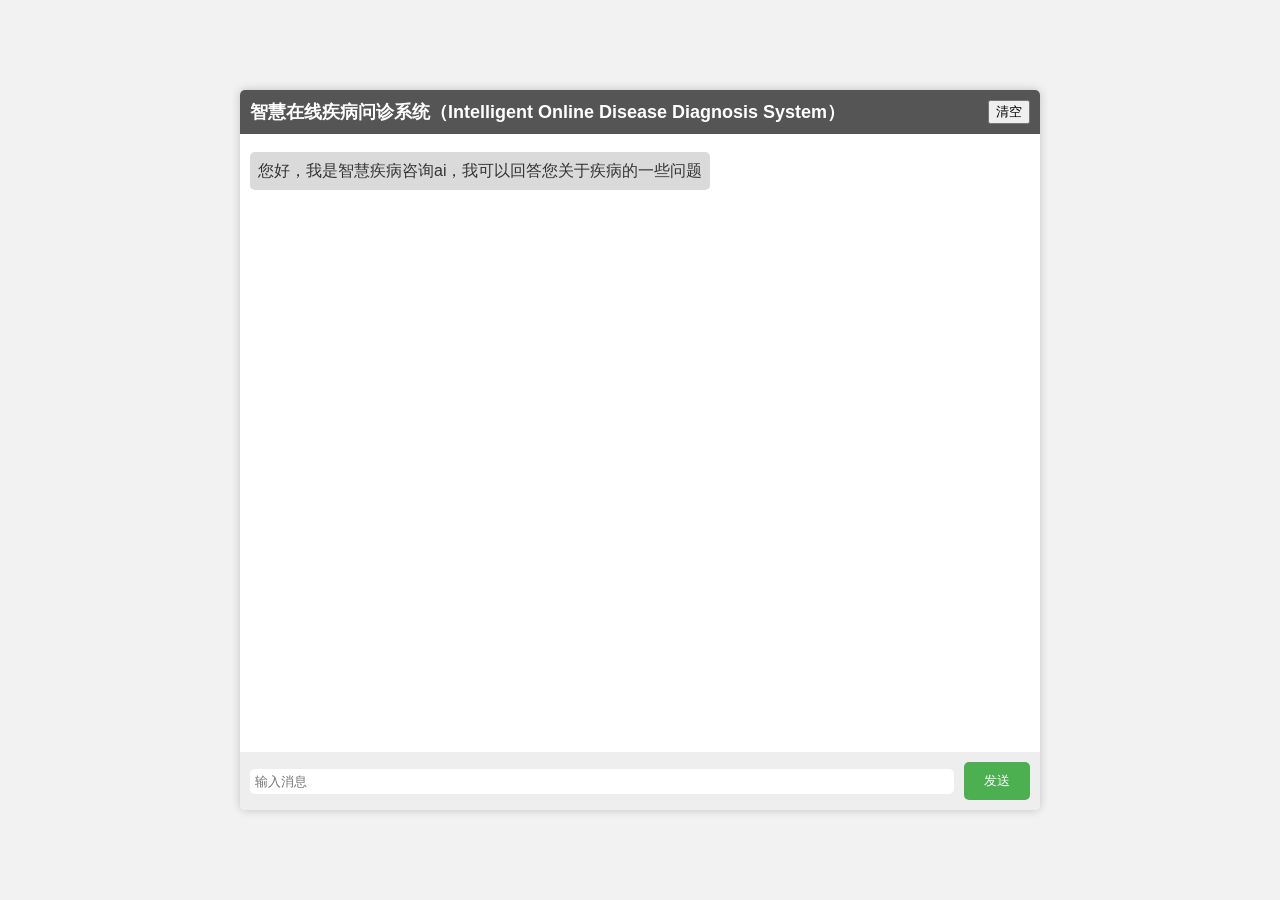
<file: web/templates/index/index.html>
<!DOCTYPE html>
<html lang="zh">
<head>
	<meta charset="UTF-8">
	<title>智慧在线疾病问诊系统（Intelligent Online Disease Diagnosis System） </title>
	<link rel="stylesheet" type="text/css" href="./css/style.css"/>
	<script src="./js/jquery.min.js"></script>
</head>
<body>
	<div id="app" class="container">
		<div class="header">
			<h1>智慧在线疾病问诊系统（Intelligent Online Disease Diagnosis System）</h1>
			<button type="button" onclick="empty()">清空</button>
		</div>
		<div id="chat-box" class="chat-box" onload="scrollToBottom()">
			<div></div>
			<div></div>
		</div>
		<div class="input-box">
			<input id="message" type="text" placeholder="输入消息">
			<button onclick="sending()">发送</button>
		</div>
	</div>
</body>
<script src="./js/script.js"></script>
</html>
</file>
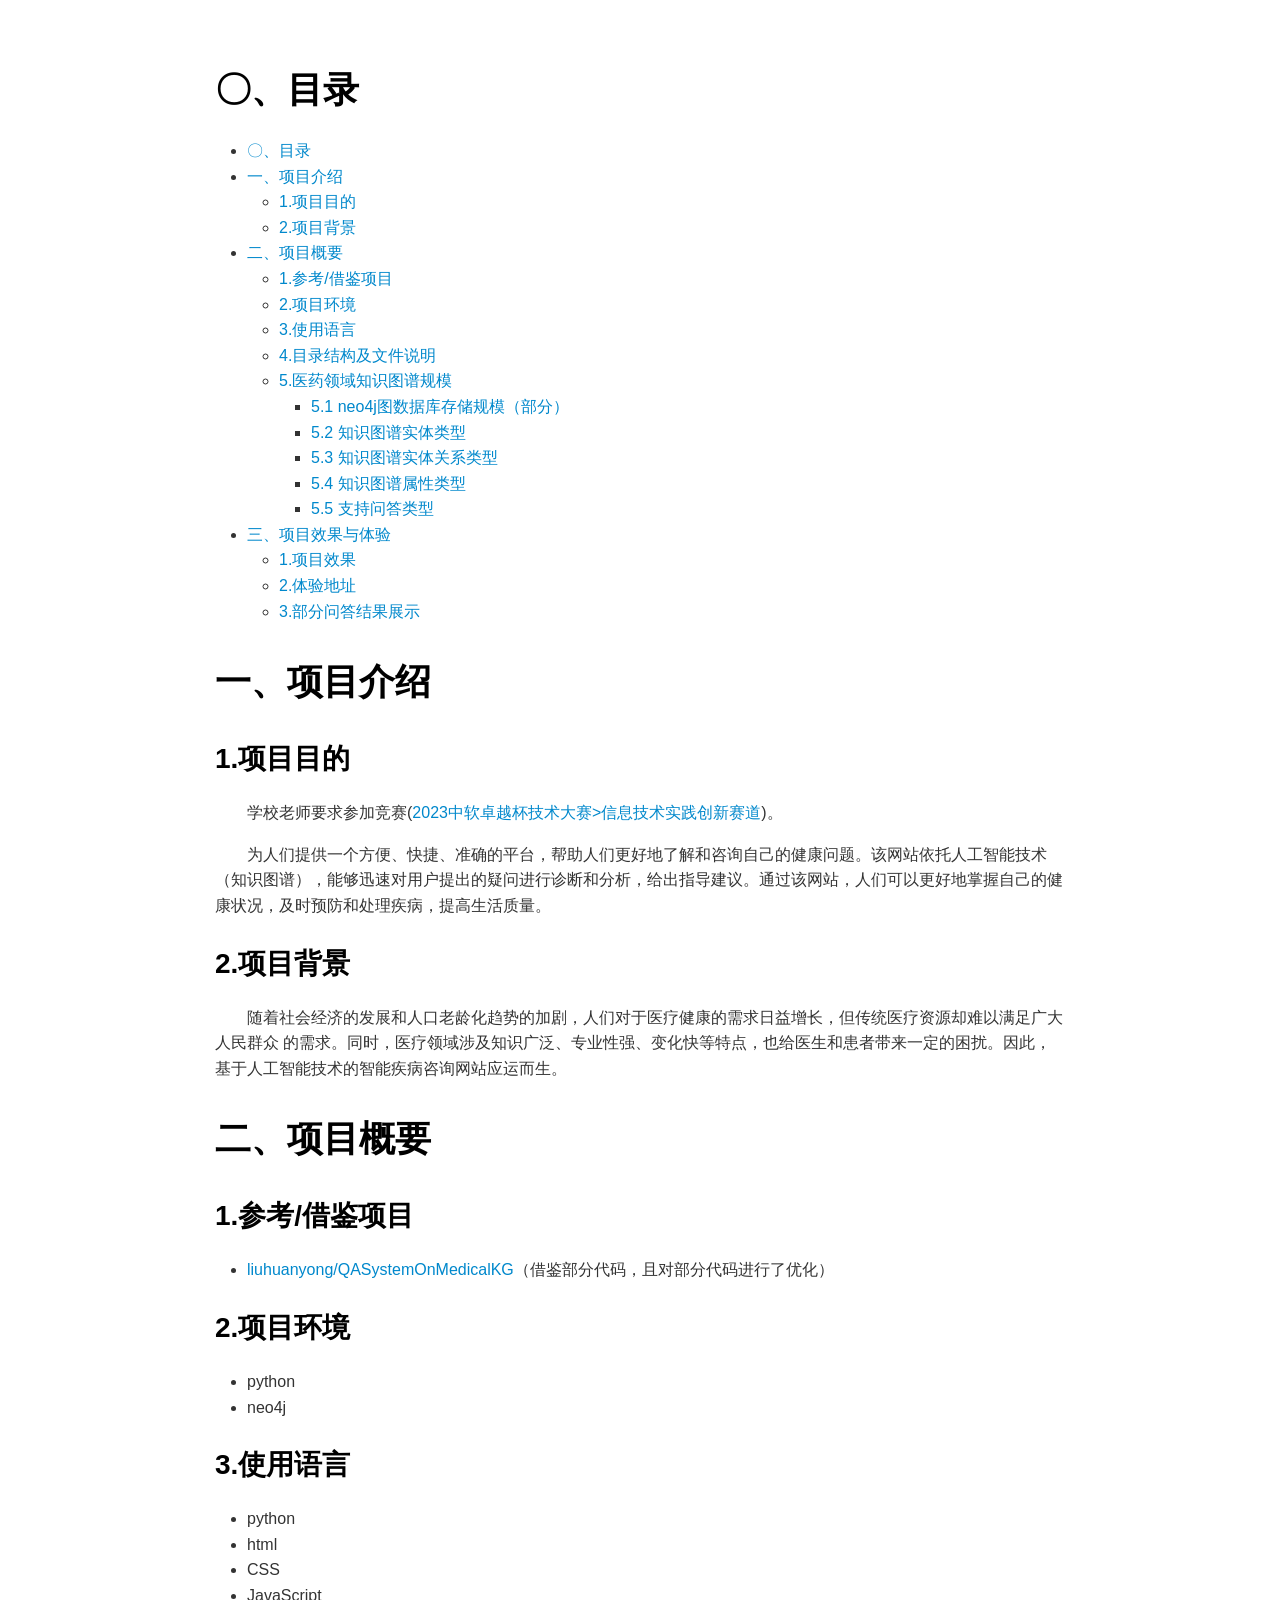
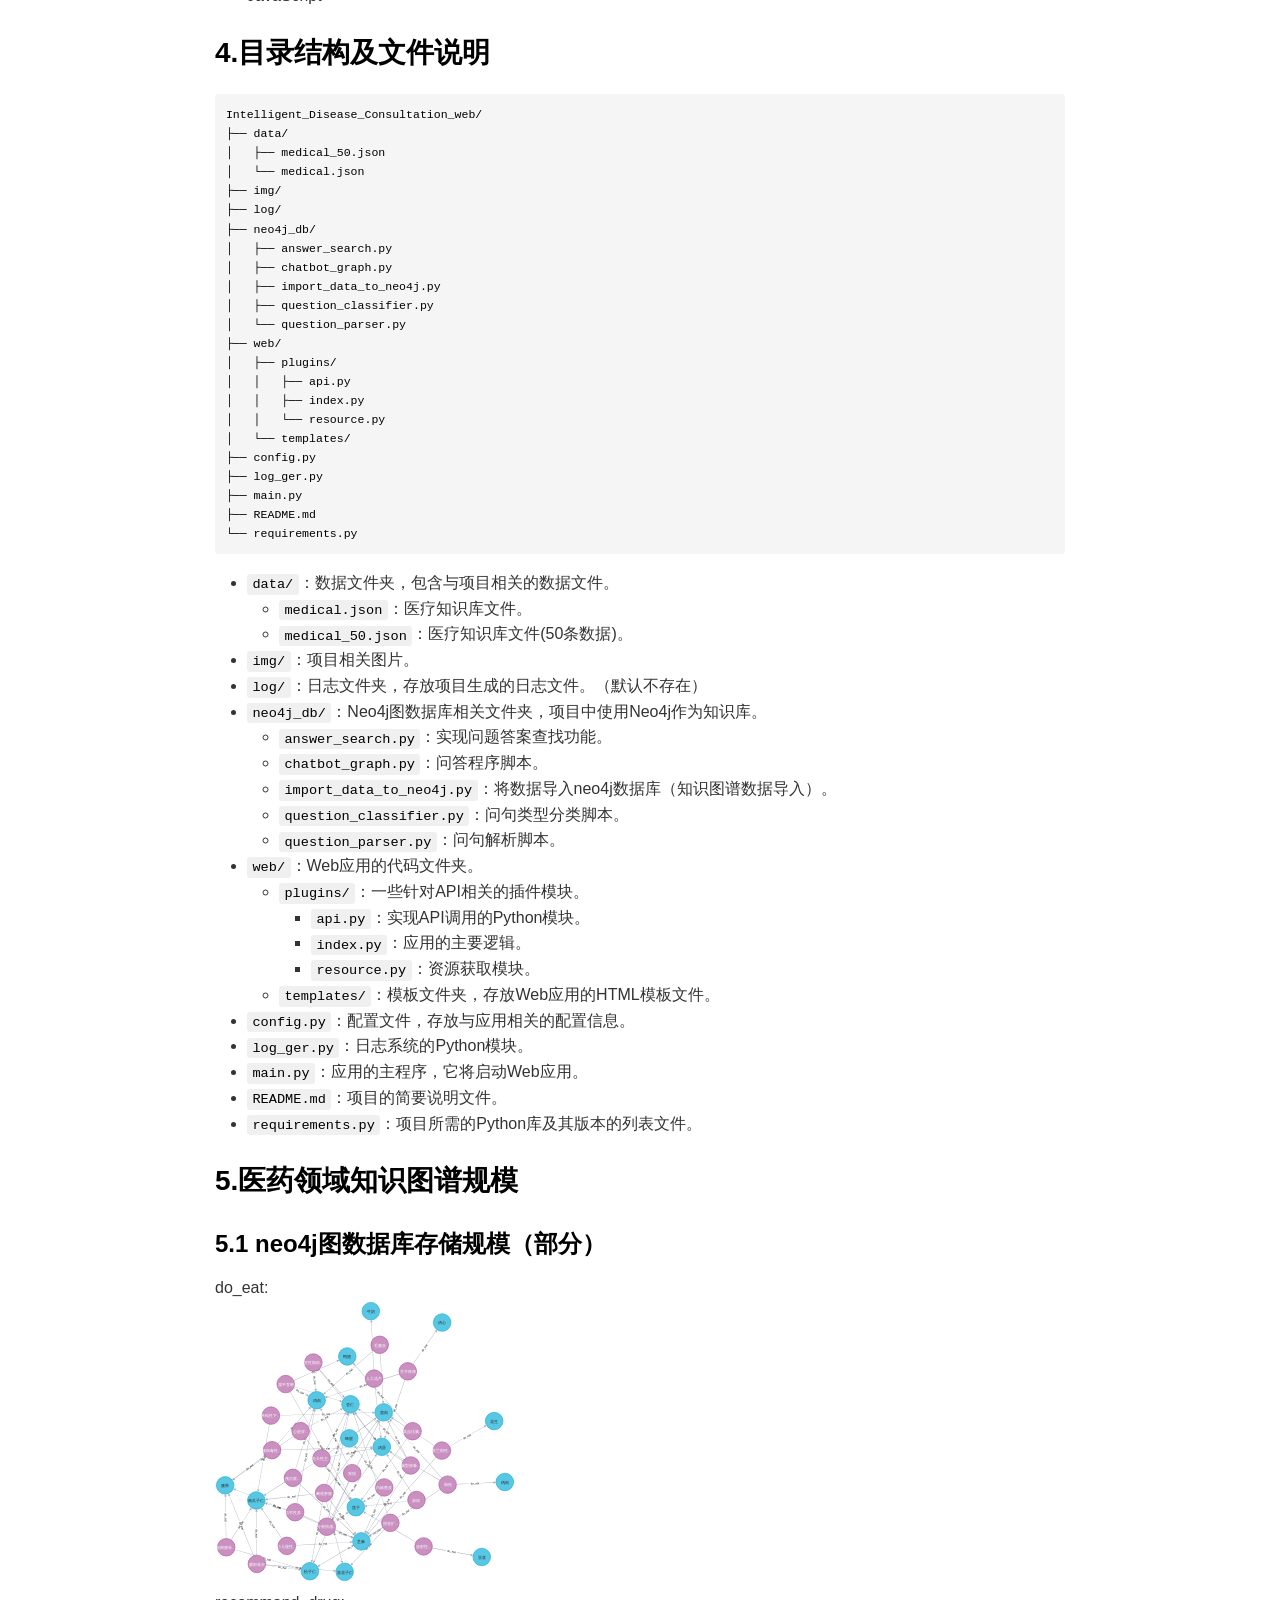
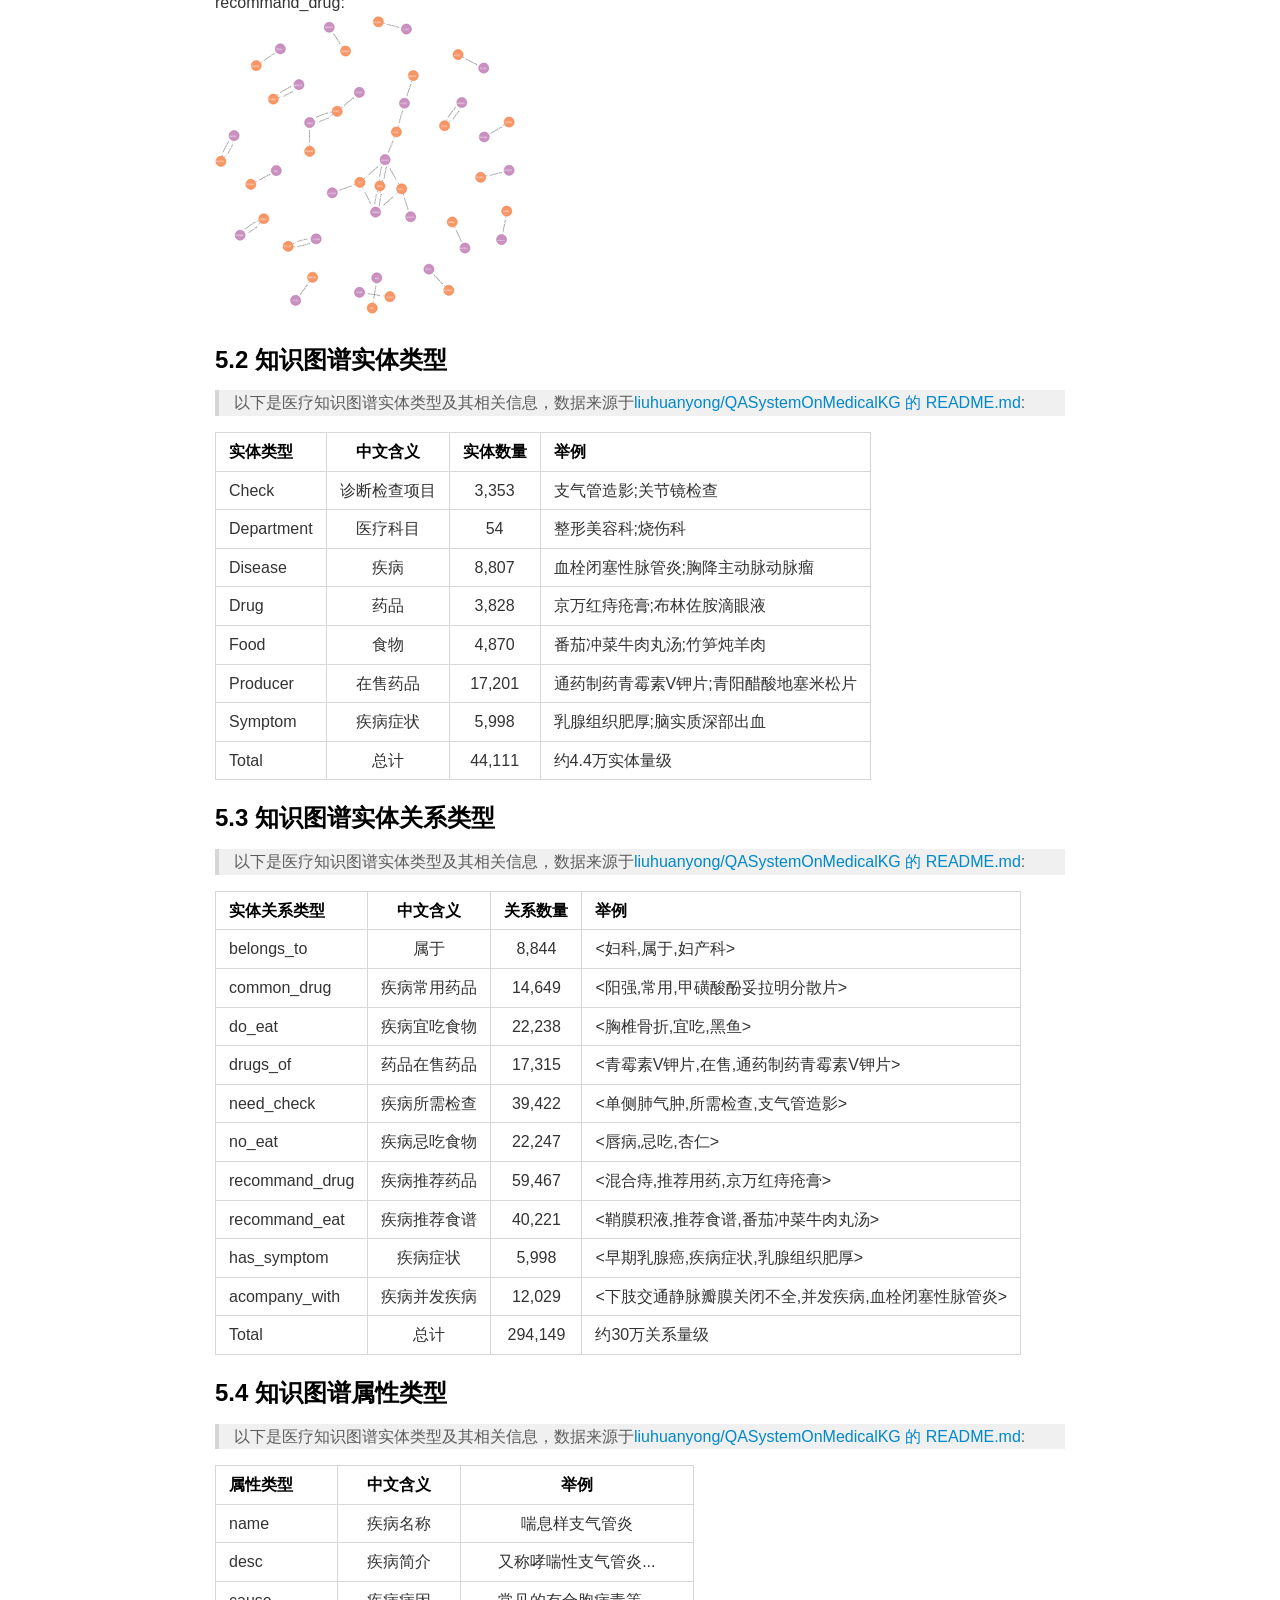
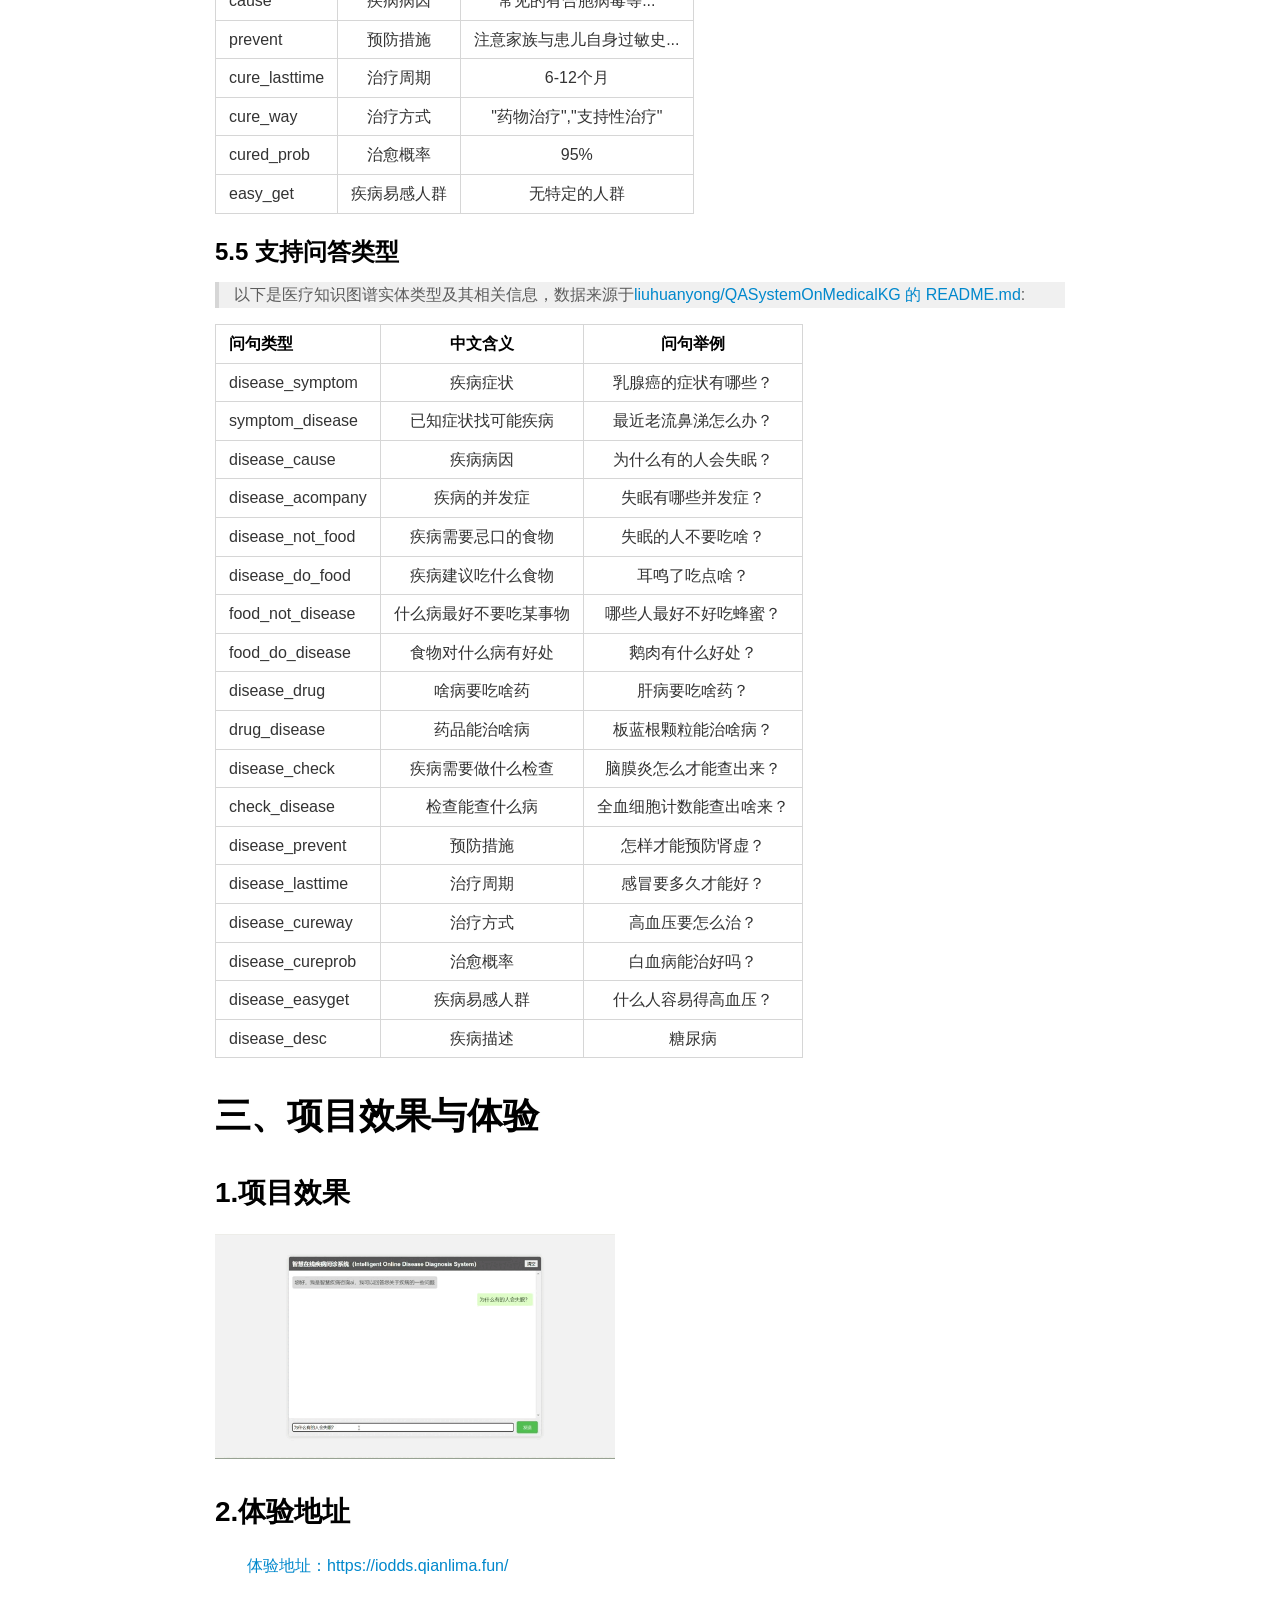
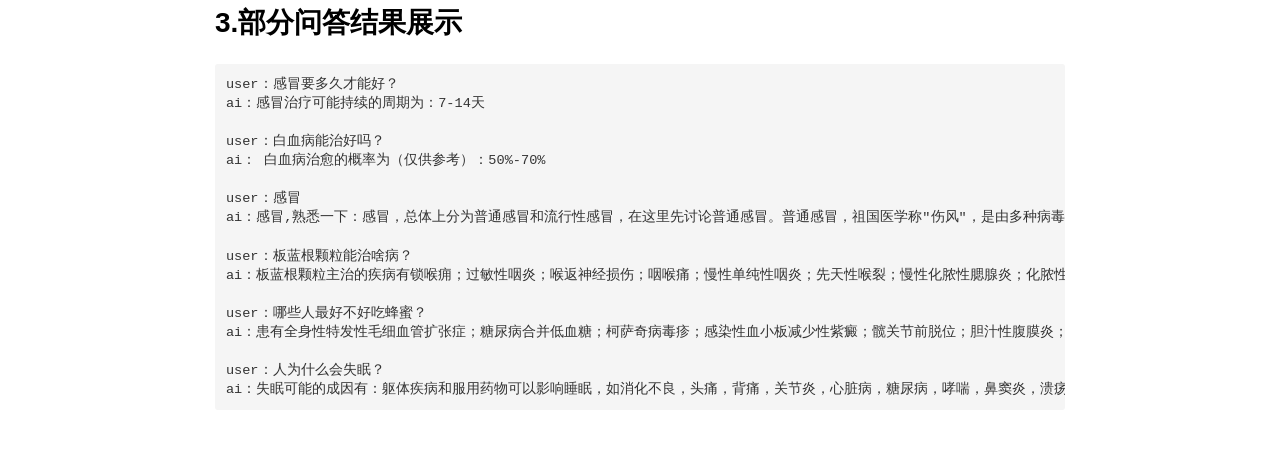
<file: README.html>
<!DOCTYPE html><html><head>
      <title>README</title>
      <meta charset="utf-8">
      <meta name="viewport" content="width=device-width, initial-scale=1.0">
      
      <link rel="stylesheet" href="file:///c:\Users\qianlima\.vscode\extensions\shd101wyy.markdown-preview-enhanced-0.6.8\node_modules\@shd101wyy\mume\dependencies\katex\katex.min.css">
      
      
      
      
      
      
      
      
      
      <style>
      /**
 * prism.js Github theme based on GitHub's theme.
 * @author Sam Clarke
 */
code[class*="language-"],
pre[class*="language-"] {
  color: #333;
  background: none;
  font-family: Consolas, "Liberation Mono", Menlo, Courier, monospace;
  text-align: left;
  white-space: pre;
  word-spacing: normal;
  word-break: normal;
  word-wrap: normal;
  line-height: 1.4;

  -moz-tab-size: 8;
  -o-tab-size: 8;
  tab-size: 8;

  -webkit-hyphens: none;
  -moz-hyphens: none;
  -ms-hyphens: none;
  hyphens: none;
}

/* Code blocks */
pre[class*="language-"] {
  padding: .8em;
  overflow: auto;
  /* border: 1px solid #ddd; */
  border-radius: 3px;
  /* background: #fff; */
  background: #f5f5f5;
}

/* Inline code */
:not(pre) > code[class*="language-"] {
  padding: .1em;
  border-radius: .3em;
  white-space: normal;
  background: #f5f5f5;
}

.token.comment,
.token.blockquote {
  color: #969896;
}

.token.cdata {
  color: #183691;
}

.token.doctype,
.token.punctuation,
.token.variable,
.token.macro.property {
  color: #333;
}

.token.operator,
.token.important,
.token.keyword,
.token.rule,
.token.builtin {
  color: #a71d5d;
}

.token.string,
.token.url,
.token.regex,
.token.attr-value {
  color: #183691;
}

.token.property,
.token.number,
.token.boolean,
.token.entity,
.token.atrule,
.token.constant,
.token.symbol,
.token.command,
.token.code {
  color: #0086b3;
}

.token.tag,
.token.selector,
.token.prolog {
  color: #63a35c;
}

.token.function,
.token.namespace,
.token.pseudo-element,
.token.class,
.token.class-name,
.token.pseudo-class,
.token.id,
.token.url-reference .token.variable,
.token.attr-name {
  color: #795da3;
}

.token.entity {
  cursor: help;
}

.token.title,
.token.title .token.punctuation {
  font-weight: bold;
  color: #1d3e81;
}

.token.list {
  color: #ed6a43;
}

.token.inserted {
  background-color: #eaffea;
  color: #55a532;
}

.token.deleted {
  background-color: #ffecec;
  color: #bd2c00;
}

.token.bold {
  font-weight: bold;
}

.token.italic {
  font-style: italic;
}


/* JSON */
.language-json .token.property {
  color: #183691;
}

.language-markup .token.tag .token.punctuation {
  color: #333;
}

/* CSS */
code.language-css,
.language-css .token.function {
  color: #0086b3;
}

/* YAML */
.language-yaml .token.atrule {
  color: #63a35c;
}

code.language-yaml {
  color: #183691;
}

/* Ruby */
.language-ruby .token.function {
  color: #333;
}

/* Markdown */
.language-markdown .token.url {
  color: #795da3;
}

/* Makefile */
.language-makefile .token.symbol {
  color: #795da3;
}

.language-makefile .token.variable {
  color: #183691;
}

.language-makefile .token.builtin {
  color: #0086b3;
}

/* Bash */
.language-bash .token.keyword {
  color: #0086b3;
}

/* highlight */
pre[data-line] {
  position: relative;
  padding: 1em 0 1em 3em;
}
pre[data-line] .line-highlight-wrapper {
  position: absolute;
  top: 0;
  left: 0;
  background-color: transparent;
  display: block;
  width: 100%;
}

pre[data-line] .line-highlight {
  position: absolute;
  left: 0;
  right: 0;
  padding: inherit 0;
  margin-top: 1em;
  background: hsla(24, 20%, 50%,.08);
  background: linear-gradient(to right, hsla(24, 20%, 50%,.1) 70%, hsla(24, 20%, 50%,0));
  pointer-events: none;
  line-height: inherit;
  white-space: pre;
}

pre[data-line] .line-highlight:before, 
pre[data-line] .line-highlight[data-end]:after {
  content: attr(data-start);
  position: absolute;
  top: .4em;
  left: .6em;
  min-width: 1em;
  padding: 0 .5em;
  background-color: hsla(24, 20%, 50%,.4);
  color: hsl(24, 20%, 95%);
  font: bold 65%/1.5 sans-serif;
  text-align: center;
  vertical-align: .3em;
  border-radius: 999px;
  text-shadow: none;
  box-shadow: 0 1px white;
}

pre[data-line] .line-highlight[data-end]:after {
  content: attr(data-end);
  top: auto;
  bottom: .4em;
}html body{font-family:"Helvetica Neue",Helvetica,"Segoe UI",Arial,freesans,sans-serif;font-size:16px;line-height:1.6;color:#333;background-color:#fff;overflow:initial;box-sizing:border-box;word-wrap:break-word}html body>:first-child{margin-top:0}html body h1,html body h2,html body h3,html body h4,html body h5,html body h6{line-height:1.2;margin-top:1em;margin-bottom:16px;color:#000}html body h1{font-size:2.25em;font-weight:300;padding-bottom:.3em}html body h2{font-size:1.75em;font-weight:400;padding-bottom:.3em}html body h3{font-size:1.5em;font-weight:500}html body h4{font-size:1.25em;font-weight:600}html body h5{font-size:1.1em;font-weight:600}html body h6{font-size:1em;font-weight:600}html body h1,html body h2,html body h3,html body h4,html body h5{font-weight:600}html body h5{font-size:1em}html body h6{color:#5c5c5c}html body strong{color:#000}html body del{color:#5c5c5c}html body a:not([href]){color:inherit;text-decoration:none}html body a{color:#08c;text-decoration:none}html body a:hover{color:#00a3f5;text-decoration:none}html body img{max-width:100%}html body>p{margin-top:0;margin-bottom:16px;word-wrap:break-word}html body>ul,html body>ol{margin-bottom:16px}html body ul,html body ol{padding-left:2em}html body ul.no-list,html body ol.no-list{padding:0;list-style-type:none}html body ul ul,html body ul ol,html body ol ol,html body ol ul{margin-top:0;margin-bottom:0}html body li{margin-bottom:0}html body li.task-list-item{list-style:none}html body li>p{margin-top:0;margin-bottom:0}html body .task-list-item-checkbox{margin:0 .2em .25em -1.8em;vertical-align:middle}html body .task-list-item-checkbox:hover{cursor:pointer}html body blockquote{margin:16px 0;font-size:inherit;padding:0 15px;color:#5c5c5c;background-color:#f0f0f0;border-left:4px solid #d6d6d6}html body blockquote>:first-child{margin-top:0}html body blockquote>:last-child{margin-bottom:0}html body hr{height:4px;margin:32px 0;background-color:#d6d6d6;border:0 none}html body table{margin:10px 0 15px 0;border-collapse:collapse;border-spacing:0;display:block;width:100%;overflow:auto;word-break:normal;word-break:keep-all}html body table th{font-weight:bold;color:#000}html body table td,html body table th{border:1px solid #d6d6d6;padding:6px 13px}html body dl{padding:0}html body dl dt{padding:0;margin-top:16px;font-size:1em;font-style:italic;font-weight:bold}html body dl dd{padding:0 16px;margin-bottom:16px}html body code{font-family:Menlo,Monaco,Consolas,'Courier New',monospace;font-size:.85em !important;color:#000;background-color:#f0f0f0;border-radius:3px;padding:.2em 0}html body code::before,html body code::after{letter-spacing:-0.2em;content:"\00a0"}html body pre>code{padding:0;margin:0;font-size:.85em !important;word-break:normal;white-space:pre;background:transparent;border:0}html body .highlight{margin-bottom:16px}html body .highlight pre,html body pre{padding:1em;overflow:auto;font-size:.85em !important;line-height:1.45;border:#d6d6d6;border-radius:3px}html body .highlight pre{margin-bottom:0;word-break:normal}html body pre code,html body pre tt{display:inline;max-width:initial;padding:0;margin:0;overflow:initial;line-height:inherit;word-wrap:normal;background-color:transparent;border:0}html body pre code:before,html body pre tt:before,html body pre code:after,html body pre tt:after{content:normal}html body p,html body blockquote,html body ul,html body ol,html body dl,html body pre{margin-top:0;margin-bottom:16px}html body kbd{color:#000;border:1px solid #d6d6d6;border-bottom:2px solid #c7c7c7;padding:2px 4px;background-color:#f0f0f0;border-radius:3px}@media print{html body{background-color:#fff}html body h1,html body h2,html body h3,html body h4,html body h5,html body h6{color:#000;page-break-after:avoid}html body blockquote{color:#5c5c5c}html body pre{page-break-inside:avoid}html body table{display:table}html body img{display:block;max-width:100%;max-height:100%}html body pre,html body code{word-wrap:break-word;white-space:pre}}.markdown-preview{width:100%;height:100%;box-sizing:border-box}.markdown-preview .pagebreak,.markdown-preview .newpage{page-break-before:always}.markdown-preview pre.line-numbers{position:relative;padding-left:3.8em;counter-reset:linenumber}.markdown-preview pre.line-numbers>code{position:relative}.markdown-preview pre.line-numbers .line-numbers-rows{position:absolute;pointer-events:none;top:1em;font-size:100%;left:0;width:3em;letter-spacing:-1px;border-right:1px solid #999;-webkit-user-select:none;-moz-user-select:none;-ms-user-select:none;user-select:none}.markdown-preview pre.line-numbers .line-numbers-rows>span{pointer-events:none;display:block;counter-increment:linenumber}.markdown-preview pre.line-numbers .line-numbers-rows>span:before{content:counter(linenumber);color:#999;display:block;padding-right:.8em;text-align:right}.markdown-preview .mathjax-exps .MathJax_Display{text-align:center !important}.markdown-preview:not([for="preview"]) .code-chunk .btn-group{display:none}.markdown-preview:not([for="preview"]) .code-chunk .status{display:none}.markdown-preview:not([for="preview"]) .code-chunk .output-div{margin-bottom:16px}.markdown-preview .md-toc{padding:0}.markdown-preview .md-toc .md-toc-link-wrapper .md-toc-link{display:inline;padding:.25rem 0}.markdown-preview .md-toc .md-toc-link-wrapper .md-toc-link p,.markdown-preview .md-toc .md-toc-link-wrapper .md-toc-link div{display:inline}.markdown-preview .md-toc .md-toc-link-wrapper.highlighted .md-toc-link{font-weight:800}.scrollbar-style::-webkit-scrollbar{width:8px}.scrollbar-style::-webkit-scrollbar-track{border-radius:10px;background-color:transparent}.scrollbar-style::-webkit-scrollbar-thumb{border-radius:5px;background-color:rgba(150,150,150,0.66);border:4px solid rgba(150,150,150,0.66);background-clip:content-box}html body[for="html-export"]:not([data-presentation-mode]){position:relative;width:100%;height:100%;top:0;left:0;margin:0;padding:0;overflow:auto}html body[for="html-export"]:not([data-presentation-mode]) .markdown-preview{position:relative;top:0}@media screen and (min-width:914px){html body[for="html-export"]:not([data-presentation-mode]) .markdown-preview{padding:2em calc(50% - 457px + 2em)}}@media screen and (max-width:914px){html body[for="html-export"]:not([data-presentation-mode]) .markdown-preview{padding:2em}}@media screen and (max-width:450px){html body[for="html-export"]:not([data-presentation-mode]) .markdown-preview{font-size:14px !important;padding:1em}}@media print{html body[for="html-export"]:not([data-presentation-mode]) #sidebar-toc-btn{display:none}}html body[for="html-export"]:not([data-presentation-mode]) #sidebar-toc-btn{position:fixed;bottom:8px;left:8px;font-size:28px;cursor:pointer;color:inherit;z-index:99;width:32px;text-align:center;opacity:.4}html body[for="html-export"]:not([data-presentation-mode])[html-show-sidebar-toc] #sidebar-toc-btn{opacity:1}html body[for="html-export"]:not([data-presentation-mode])[html-show-sidebar-toc] .md-sidebar-toc{position:fixed;top:0;left:0;width:300px;height:100%;padding:32px 0 48px 0;font-size:14px;box-shadow:0 0 4px rgba(150,150,150,0.33);box-sizing:border-box;overflow:auto;background-color:inherit}html body[for="html-export"]:not([data-presentation-mode])[html-show-sidebar-toc] .md-sidebar-toc::-webkit-scrollbar{width:8px}html body[for="html-export"]:not([data-presentation-mode])[html-show-sidebar-toc] .md-sidebar-toc::-webkit-scrollbar-track{border-radius:10px;background-color:transparent}html body[for="html-export"]:not([data-presentation-mode])[html-show-sidebar-toc] .md-sidebar-toc::-webkit-scrollbar-thumb{border-radius:5px;background-color:rgba(150,150,150,0.66);border:4px solid rgba(150,150,150,0.66);background-clip:content-box}html body[for="html-export"]:not([data-presentation-mode])[html-show-sidebar-toc] .md-sidebar-toc a{text-decoration:none}html body[for="html-export"]:not([data-presentation-mode])[html-show-sidebar-toc] .md-sidebar-toc .md-toc{padding:0 16px}html body[for="html-export"]:not([data-presentation-mode])[html-show-sidebar-toc] .md-sidebar-toc .md-toc .md-toc-link-wrapper .md-toc-link{display:inline;padding:.25rem 0}html body[for="html-export"]:not([data-presentation-mode])[html-show-sidebar-toc] .md-sidebar-toc .md-toc .md-toc-link-wrapper .md-toc-link p,html body[for="html-export"]:not([data-presentation-mode])[html-show-sidebar-toc] .md-sidebar-toc .md-toc .md-toc-link-wrapper .md-toc-link div{display:inline}html body[for="html-export"]:not([data-presentation-mode])[html-show-sidebar-toc] .md-sidebar-toc .md-toc .md-toc-link-wrapper.highlighted .md-toc-link{font-weight:800}html body[for="html-export"]:not([data-presentation-mode])[html-show-sidebar-toc] .markdown-preview{left:300px;width:calc(100% -  300px);padding:2em calc(50% - 457px -  300px/2);margin:0;box-sizing:border-box}@media screen and (max-width:1274px){html body[for="html-export"]:not([data-presentation-mode])[html-show-sidebar-toc] .markdown-preview{padding:2em}}@media screen and (max-width:450px){html body[for="html-export"]:not([data-presentation-mode])[html-show-sidebar-toc] .markdown-preview{width:100%}}html body[for="html-export"]:not([data-presentation-mode]):not([html-show-sidebar-toc]) .markdown-preview{left:50%;transform:translateX(-50%)}html body[for="html-export"]:not([data-presentation-mode]):not([html-show-sidebar-toc]) .md-sidebar-toc{display:none}
/* Please visit the URL below for more information: */
/*   https://shd101wyy.github.io/markdown-preview-enhanced/#/customize-css */

      </style>
    </head>
    <body for="html-export">
      <div class="mume markdown-preview  ">
      <h1 class="mume-header" id="%E3%80%87-%E7%9B%AE%E5%BD%95">&#x3007;&#x3001;&#x76EE;&#x5F55;</h1>

<ul>
<li><a href="#%E3%80%87%E7%9B%AE%E5%BD%95">&#x3007;&#x3001;&#x76EE;&#x5F55;</a></li>
<li><a href="#%E4%B8%80%E9%A1%B9%E7%9B%AE%E4%BB%8B%E7%BB%8D">&#x4E00;&#x3001;&#x9879;&#x76EE;&#x4ECB;&#x7ECD;</a>
<ul>
<li><a href="#1%E9%A1%B9%E7%9B%AE%E7%9B%AE%E7%9A%84">1.&#x9879;&#x76EE;&#x76EE;&#x7684;</a></li>
<li><a href="#2%E9%A1%B9%E7%9B%AE%E8%83%8C%E6%99%AF">2.&#x9879;&#x76EE;&#x80CC;&#x666F;</a></li>
</ul>
</li>
<li><a href="#%E4%BA%8C%E9%A1%B9%E7%9B%AE%E6%A6%82%E8%A6%81">&#x4E8C;&#x3001;&#x9879;&#x76EE;&#x6982;&#x8981;</a>
<ul>
<li><a href="#1%E5%8F%82%E8%80%83%E5%80%9F%E9%89%B4%E9%A1%B9%E7%9B%AE">1.&#x53C2;&#x8003;/&#x501F;&#x9274;&#x9879;&#x76EE;</a></li>
<li><a href="#2%E9%A1%B9%E7%9B%AE%E7%8E%AF%E5%A2%83">2.&#x9879;&#x76EE;&#x73AF;&#x5883;</a></li>
<li><a href="#3%E4%BD%BF%E7%94%A8%E8%AF%AD%E8%A8%80">3.&#x4F7F;&#x7528;&#x8BED;&#x8A00;</a></li>
<li><a href="#4%E7%9B%AE%E5%BD%95%E7%BB%93%E6%9E%84%E5%8F%8A%E6%96%87%E4%BB%B6%E8%AF%B4%E6%98%8E">4.&#x76EE;&#x5F55;&#x7ED3;&#x6784;&#x53CA;&#x6587;&#x4EF6;&#x8BF4;&#x660E;</a></li>
<li><a href="#5%E5%8C%BB%E8%8D%AF%E9%A2%86%E5%9F%9F%E7%9F%A5%E8%AF%86%E5%9B%BE%E8%B0%B1%E8%A7%84%E6%A8%A1">5.&#x533B;&#x836F;&#x9886;&#x57DF;&#x77E5;&#x8BC6;&#x56FE;&#x8C31;&#x89C4;&#x6A21;</a>
<ul>
<li><a href="#51-neo4j%E5%9B%BE%E6%95%B0%E6%8D%AE%E5%BA%93%E5%AD%98%E5%82%A8%E8%A7%84%E6%A8%A1%E9%83%A8%E5%88%86">5.1 neo4j&#x56FE;&#x6570;&#x636E;&#x5E93;&#x5B58;&#x50A8;&#x89C4;&#x6A21;&#xFF08;&#x90E8;&#x5206;&#xFF09;</a></li>
<li><a href="#52-%E7%9F%A5%E8%AF%86%E5%9B%BE%E8%B0%B1%E5%AE%9E%E4%BD%93%E7%B1%BB%E5%9E%8B">5.2 &#x77E5;&#x8BC6;&#x56FE;&#x8C31;&#x5B9E;&#x4F53;&#x7C7B;&#x578B;</a></li>
<li><a href="#53-%E7%9F%A5%E8%AF%86%E5%9B%BE%E8%B0%B1%E5%AE%9E%E4%BD%93%E5%85%B3%E7%B3%BB%E7%B1%BB%E5%9E%8B">5.3 &#x77E5;&#x8BC6;&#x56FE;&#x8C31;&#x5B9E;&#x4F53;&#x5173;&#x7CFB;&#x7C7B;&#x578B;</a></li>
<li><a href="#54-%E7%9F%A5%E8%AF%86%E5%9B%BE%E8%B0%B1%E5%B1%9E%E6%80%A7%E7%B1%BB%E5%9E%8B">5.4 &#x77E5;&#x8BC6;&#x56FE;&#x8C31;&#x5C5E;&#x6027;&#x7C7B;&#x578B;</a></li>
<li><a href="#55-%E6%94%AF%E6%8C%81%E9%97%AE%E7%AD%94%E7%B1%BB%E5%9E%8B">5.5 &#x652F;&#x6301;&#x95EE;&#x7B54;&#x7C7B;&#x578B;</a></li>
</ul>
</li>
</ul>
</li>
<li><a href="#%E4%B8%89%E9%A1%B9%E7%9B%AE%E6%95%88%E6%9E%9C%E4%B8%8E%E4%BD%93%E9%AA%8C">&#x4E09;&#x3001;&#x9879;&#x76EE;&#x6548;&#x679C;&#x4E0E;&#x4F53;&#x9A8C;</a>
<ul>
<li><a href="#1%E9%A1%B9%E7%9B%AE%E6%95%88%E6%9E%9C">1.&#x9879;&#x76EE;&#x6548;&#x679C;</a></li>
<li><a href="#2%E4%BD%93%E9%AA%8C%E5%9C%B0%E5%9D%80">2.&#x4F53;&#x9A8C;&#x5730;&#x5740;</a></li>
<li><a href="#3%E9%83%A8%E5%88%86%E9%97%AE%E7%AD%94%E7%BB%93%E6%9E%9C%E5%B1%95%E7%A4%BA">3.&#x90E8;&#x5206;&#x95EE;&#x7B54;&#x7ED3;&#x679C;&#x5C55;&#x793A;</a></li>
</ul>
</li>
</ul>
<h1 class="mume-header" id="%E4%B8%80-%E9%A1%B9%E7%9B%AE%E4%BB%8B%E7%BB%8D">&#x4E00;&#x3001;&#x9879;&#x76EE;&#x4ECB;&#x7ECD;</h1>

<h2 class="mume-header" id="1%E9%A1%B9%E7%9B%AE%E7%9B%AE%E7%9A%84">1.&#x9879;&#x76EE;&#x76EE;&#x7684;</h2>

<p>&#x2003;&#x2003;&#x5B66;&#x6821;&#x8001;&#x5E08;&#x8981;&#x6C42;&#x53C2;&#x52A0;&#x7ADE;&#x8D5B;(<a href="https://www.steertech.cn/#/contest/contestDetail?id=42">2023&#x4E2D;&#x8F6F;&#x5353;&#x8D8A;&#x676F;&#x6280;&#x672F;&#x5927;&#x8D5B;&gt;&#x4FE1;&#x606F;&#x6280;&#x672F;&#x5B9E;&#x8DF5;&#x521B;&#x65B0;&#x8D5B;&#x9053;</a>)&#x3002;</p>
<p>&#x2003;&#x2003;&#x4E3A;&#x4EBA;&#x4EEC;&#x63D0;&#x4F9B;&#x4E00;&#x4E2A;&#x65B9;&#x4FBF;&#x3001;&#x5FEB;&#x6377;&#x3001;&#x51C6;&#x786E;&#x7684;&#x5E73;&#x53F0;&#xFF0C;&#x5E2E;&#x52A9;&#x4EBA;&#x4EEC;&#x66F4;&#x597D;&#x5730;&#x4E86;&#x89E3;&#x548C;&#x54A8;&#x8BE2;&#x81EA;&#x5DF1;&#x7684;&#x5065;&#x5EB7;&#x95EE;&#x9898;&#x3002;&#x8BE5;&#x7F51;&#x7AD9;&#x4F9D;&#x6258;&#x4EBA;&#x5DE5;&#x667A;&#x80FD;&#x6280;&#x672F;&#xFF08;&#x77E5;&#x8BC6;&#x56FE;&#x8C31;&#xFF09;&#xFF0C;&#x80FD;&#x591F;&#x8FC5;&#x901F;&#x5BF9;&#x7528;&#x6237;&#x63D0;&#x51FA;&#x7684;&#x7591;&#x95EE;&#x8FDB;&#x884C;&#x8BCA;&#x65AD;&#x548C;&#x5206;&#x6790;&#xFF0C;&#x7ED9;&#x51FA;&#x6307;&#x5BFC;&#x5EFA;&#x8BAE;&#x3002;&#x901A;&#x8FC7;&#x8BE5;&#x7F51;&#x7AD9;&#xFF0C;&#x4EBA;&#x4EEC;&#x53EF;&#x4EE5;&#x66F4;&#x597D;&#x5730;&#x638C;&#x63E1;&#x81EA;&#x5DF1;&#x7684;&#x5065;&#x5EB7;&#x72B6;&#x51B5;&#xFF0C;&#x53CA;&#x65F6;&#x9884;&#x9632;&#x548C;&#x5904;&#x7406;&#x75BE;&#x75C5;&#xFF0C;&#x63D0;&#x9AD8;&#x751F;&#x6D3B;&#x8D28;&#x91CF;&#x3002;</p>
<h2 class="mume-header" id="2%E9%A1%B9%E7%9B%AE%E8%83%8C%E6%99%AF">2.&#x9879;&#x76EE;&#x80CC;&#x666F;</h2>

<p>&#x2003;&#x2003;&#x968F;&#x7740;&#x793E;&#x4F1A;&#x7ECF;&#x6D4E;&#x7684;&#x53D1;&#x5C55;&#x548C;&#x4EBA;&#x53E3;&#x8001;&#x9F84;&#x5316;&#x8D8B;&#x52BF;&#x7684;&#x52A0;&#x5267;&#xFF0C;&#x4EBA;&#x4EEC;&#x5BF9;&#x4E8E;&#x533B;&#x7597;&#x5065;&#x5EB7;&#x7684;&#x9700;&#x6C42;&#x65E5;&#x76CA;&#x589E;&#x957F;&#xFF0C;&#x4F46;&#x4F20;&#x7EDF;&#x533B;&#x7597;&#x8D44;&#x6E90;&#x5374;&#x96BE;&#x4EE5;&#x6EE1;&#x8DB3;&#x5E7F;&#x5927;&#x4EBA;&#x6C11;&#x7FA4;&#x4F17;  &#x7684;&#x9700;&#x6C42;&#x3002;&#x540C;&#x65F6;&#xFF0C;&#x533B;&#x7597;&#x9886;&#x57DF;&#x6D89;&#x53CA;&#x77E5;&#x8BC6;&#x5E7F;&#x6CDB;&#x3001;&#x4E13;&#x4E1A;&#x6027;&#x5F3A;&#x3001;&#x53D8;&#x5316;&#x5FEB;&#x7B49;&#x7279;&#x70B9;&#xFF0C;&#x4E5F;&#x7ED9;&#x533B;&#x751F;&#x548C;&#x60A3;&#x8005;&#x5E26;&#x6765;&#x4E00;&#x5B9A;&#x7684;&#x56F0;&#x6270;&#x3002;&#x56E0;&#x6B64;&#xFF0C;&#x57FA;&#x4E8E;&#x4EBA;&#x5DE5;&#x667A;&#x80FD;&#x6280;&#x672F;&#x7684;&#x667A;&#x80FD;&#x75BE;&#x75C5;&#x54A8;&#x8BE2;&#x7F51;&#x7AD9;&#x5E94;&#x8FD0;&#x800C;&#x751F;&#x3002;</p>
<h1 class="mume-header" id="%E4%BA%8C-%E9%A1%B9%E7%9B%AE%E6%A6%82%E8%A6%81">&#x4E8C;&#x3001;&#x9879;&#x76EE;&#x6982;&#x8981;</h1>

<h2 class="mume-header" id="1%E5%8F%82%E8%80%83%E5%80%9F%E9%89%B4%E9%A1%B9%E7%9B%AE">1.&#x53C2;&#x8003;/&#x501F;&#x9274;&#x9879;&#x76EE;</h2>

<ul>
<li><a href="https://github.com/liuhuanyong/QASystemOnMedicalKG">liuhuanyong/QASystemOnMedicalKG</a>&#xFF08;&#x501F;&#x9274;&#x90E8;&#x5206;&#x4EE3;&#x7801;&#xFF0C;&#x4E14;&#x5BF9;&#x90E8;&#x5206;&#x4EE3;&#x7801;&#x8FDB;&#x884C;&#x4E86;&#x4F18;&#x5316;&#xFF09;</li>
</ul>
<h2 class="mume-header" id="2%E9%A1%B9%E7%9B%AE%E7%8E%AF%E5%A2%83">2.&#x9879;&#x76EE;&#x73AF;&#x5883;</h2>

<ul>
<li>python</li>
<li>neo4j</li>
</ul>
<h2 class="mume-header" id="3%E4%BD%BF%E7%94%A8%E8%AF%AD%E8%A8%80">3.&#x4F7F;&#x7528;&#x8BED;&#x8A00;</h2>

<ul>
<li>python</li>
<li>html</li>
<li>CSS</li>
<li>JavaScript</li>
</ul>
<h2 class="mume-header" id="4%E7%9B%AE%E5%BD%95%E7%BB%93%E6%9E%84%E5%8F%8A%E6%96%87%E4%BB%B6%E8%AF%B4%E6%98%8E">4.&#x76EE;&#x5F55;&#x7ED3;&#x6784;&#x53CA;&#x6587;&#x4EF6;&#x8BF4;&#x660E;</h2>

<pre data-role="codeBlock" data-info class="language-"><code>Intelligent_Disease_Consultation_web/
&#x251C;&#x2500;&#x2500; data/
&#x2502;   &#x251C;&#x2500;&#x2500; medical_50.json
&#x2502;   &#x2514;&#x2500;&#x2500; medical.json
&#x251C;&#x2500;&#x2500; img/
&#x251C;&#x2500;&#x2500; log/
&#x251C;&#x2500;&#x2500; neo4j_db/
&#x2502;   &#x251C;&#x2500;&#x2500; answer_search.py
&#x2502;   &#x251C;&#x2500;&#x2500; chatbot_graph.py
&#x2502;   &#x251C;&#x2500;&#x2500; import_data_to_neo4j.py
&#x2502;   &#x251C;&#x2500;&#x2500; question_classifier.py
&#x2502;   &#x2514;&#x2500;&#x2500; question_parser.py
&#x251C;&#x2500;&#x2500; web/
&#x2502;   &#x251C;&#x2500;&#x2500; plugins/
&#x2502;   &#x2502;   &#x251C;&#x2500;&#x2500; api.py
&#x2502;   &#x2502;   &#x251C;&#x2500;&#x2500; index.py
&#x2502;   &#x2502;   &#x2514;&#x2500;&#x2500; resource.py
&#x2502;   &#x2514;&#x2500;&#x2500; templates/
&#x251C;&#x2500;&#x2500; config.py
&#x251C;&#x2500;&#x2500; log_ger.py
&#x251C;&#x2500;&#x2500; main.py
&#x251C;&#x2500;&#x2500; README.md
&#x2514;&#x2500;&#x2500; requirements.py
</code></pre><ul>
<li><code>data/</code>&#xFF1A;&#x6570;&#x636E;&#x6587;&#x4EF6;&#x5939;&#xFF0C;&#x5305;&#x542B;&#x4E0E;&#x9879;&#x76EE;&#x76F8;&#x5173;&#x7684;&#x6570;&#x636E;&#x6587;&#x4EF6;&#x3002;
<ul>
<li><code>medical.json</code>&#xFF1A;&#x533B;&#x7597;&#x77E5;&#x8BC6;&#x5E93;&#x6587;&#x4EF6;&#x3002;</li>
<li><code>medical_50.json</code>&#xFF1A;&#x533B;&#x7597;&#x77E5;&#x8BC6;&#x5E93;&#x6587;&#x4EF6;(50&#x6761;&#x6570;&#x636E;)&#x3002;</li>
</ul>
</li>
<li><code>img/</code>&#xFF1A;&#x9879;&#x76EE;&#x76F8;&#x5173;&#x56FE;&#x7247;&#x3002;</li>
<li><code>log/</code>&#xFF1A;&#x65E5;&#x5FD7;&#x6587;&#x4EF6;&#x5939;&#xFF0C;&#x5B58;&#x653E;&#x9879;&#x76EE;&#x751F;&#x6210;&#x7684;&#x65E5;&#x5FD7;&#x6587;&#x4EF6;&#x3002;&#xFF08;&#x9ED8;&#x8BA4;&#x4E0D;&#x5B58;&#x5728;&#xFF09;</li>
<li><code>neo4j_db/</code>&#xFF1A;Neo4j&#x56FE;&#x6570;&#x636E;&#x5E93;&#x76F8;&#x5173;&#x6587;&#x4EF6;&#x5939;&#xFF0C;&#x9879;&#x76EE;&#x4E2D;&#x4F7F;&#x7528;Neo4j&#x4F5C;&#x4E3A;&#x77E5;&#x8BC6;&#x5E93;&#x3002;
<ul>
<li><code>answer_search.py</code>&#xFF1A;&#x5B9E;&#x73B0;&#x95EE;&#x9898;&#x7B54;&#x6848;&#x67E5;&#x627E;&#x529F;&#x80FD;&#x3002;</li>
<li><code>chatbot_graph.py</code>&#xFF1A;&#x95EE;&#x7B54;&#x7A0B;&#x5E8F;&#x811A;&#x672C;&#x3002;</li>
<li><code>import_data_to_neo4j.py</code>&#xFF1A;&#x5C06;&#x6570;&#x636E;&#x5BFC;&#x5165;neo4j&#x6570;&#x636E;&#x5E93;&#xFF08;&#x77E5;&#x8BC6;&#x56FE;&#x8C31;&#x6570;&#x636E;&#x5BFC;&#x5165;&#xFF09;&#x3002;</li>
<li><code>question_classifier.py</code>&#xFF1A;&#x95EE;&#x53E5;&#x7C7B;&#x578B;&#x5206;&#x7C7B;&#x811A;&#x672C;&#x3002;</li>
<li><code>question_parser.py</code>&#xFF1A;&#x95EE;&#x53E5;&#x89E3;&#x6790;&#x811A;&#x672C;&#x3002;</li>
</ul>
</li>
<li><code>web/</code>&#xFF1A;Web&#x5E94;&#x7528;&#x7684;&#x4EE3;&#x7801;&#x6587;&#x4EF6;&#x5939;&#x3002;
<ul>
<li><code>plugins/</code>&#xFF1A;&#x4E00;&#x4E9B;&#x9488;&#x5BF9;API&#x76F8;&#x5173;&#x7684;&#x63D2;&#x4EF6;&#x6A21;&#x5757;&#x3002;
<ul>
<li><code>api.py</code>&#xFF1A;&#x5B9E;&#x73B0;API&#x8C03;&#x7528;&#x7684;Python&#x6A21;&#x5757;&#x3002;</li>
<li><code>index.py</code>&#xFF1A;&#x5E94;&#x7528;&#x7684;&#x4E3B;&#x8981;&#x903B;&#x8F91;&#x3002;</li>
<li><code>resource.py</code>&#xFF1A;&#x8D44;&#x6E90;&#x83B7;&#x53D6;&#x6A21;&#x5757;&#x3002;</li>
</ul>
</li>
<li><code>templates/</code>&#xFF1A;&#x6A21;&#x677F;&#x6587;&#x4EF6;&#x5939;&#xFF0C;&#x5B58;&#x653E;Web&#x5E94;&#x7528;&#x7684;HTML&#x6A21;&#x677F;&#x6587;&#x4EF6;&#x3002;</li>
</ul>
</li>
<li><code>config.py</code>&#xFF1A;&#x914D;&#x7F6E;&#x6587;&#x4EF6;&#xFF0C;&#x5B58;&#x653E;&#x4E0E;&#x5E94;&#x7528;&#x76F8;&#x5173;&#x7684;&#x914D;&#x7F6E;&#x4FE1;&#x606F;&#x3002;</li>
<li><code>log_ger.py</code>&#xFF1A;&#x65E5;&#x5FD7;&#x7CFB;&#x7EDF;&#x7684;Python&#x6A21;&#x5757;&#x3002;</li>
<li><code>main.py</code>&#xFF1A;&#x5E94;&#x7528;&#x7684;&#x4E3B;&#x7A0B;&#x5E8F;&#xFF0C;&#x5B83;&#x5C06;&#x542F;&#x52A8;Web&#x5E94;&#x7528;&#x3002;</li>
<li><code>README.md</code>&#xFF1A;&#x9879;&#x76EE;&#x7684;&#x7B80;&#x8981;&#x8BF4;&#x660E;&#x6587;&#x4EF6;&#x3002;</li>
<li><code>requirements.py</code>&#xFF1A;&#x9879;&#x76EE;&#x6240;&#x9700;&#x7684;Python&#x5E93;&#x53CA;&#x5176;&#x7248;&#x672C;&#x7684;&#x5217;&#x8868;&#x6587;&#x4EF6;&#x3002;</li>
</ul>
<h2 class="mume-header" id="5%E5%8C%BB%E8%8D%AF%E9%A2%86%E5%9F%9F%E7%9F%A5%E8%AF%86%E5%9B%BE%E8%B0%B1%E8%A7%84%E6%A8%A1">5.&#x533B;&#x836F;&#x9886;&#x57DF;&#x77E5;&#x8BC6;&#x56FE;&#x8C31;&#x89C4;&#x6A21;</h2>

<h3 class="mume-header" id="51-neo4j%E5%9B%BE%E6%95%B0%E6%8D%AE%E5%BA%93%E5%AD%98%E5%82%A8%E8%A7%84%E6%A8%A1%E9%83%A8%E5%88%86">5.1 neo4j&#x56FE;&#x6570;&#x636E;&#x5E93;&#x5B58;&#x50A8;&#x89C4;&#x6A21;&#xFF08;&#x90E8;&#x5206;&#xFF09;</h3>

<p>do_eat:<br>
<img src="[data-uri]" alt="do_eat" style="max-width:300px;"><br>
recommand_drug:<br>
<img src="[data-uri]" alt="recommand_drug" style="max-width:300px;"></p>
<h3 class="mume-header" id="52-%E7%9F%A5%E8%AF%86%E5%9B%BE%E8%B0%B1%E5%AE%9E%E4%BD%93%E7%B1%BB%E5%9E%8B">5.2 &#x77E5;&#x8BC6;&#x56FE;&#x8C31;&#x5B9E;&#x4F53;&#x7C7B;&#x578B;</h3>

<blockquote>
<p>&#x4EE5;&#x4E0B;&#x662F;&#x533B;&#x7597;&#x77E5;&#x8BC6;&#x56FE;&#x8C31;&#x5B9E;&#x4F53;&#x7C7B;&#x578B;&#x53CA;&#x5176;&#x76F8;&#x5173;&#x4FE1;&#x606F;&#xFF0C;&#x6570;&#x636E;&#x6765;&#x6E90;&#x4E8E;<a href="https://github.com/liuhuanyong/QASystemOnMedicalKG/blob/master/README.md">liuhuanyong/QASystemOnMedicalKG &#x7684; README.md</a>:</p>
</blockquote>
<table>
<thead>
<tr>
<th style="text-align:left">&#x5B9E;&#x4F53;&#x7C7B;&#x578B;</th>
<th style="text-align:center">&#x4E2D;&#x6587;&#x542B;&#x4E49;</th>
<th style="text-align:center">&#x5B9E;&#x4F53;&#x6570;&#x91CF;</th>
<th style="text-align:left">&#x4E3E;&#x4F8B;</th>
</tr>
</thead>
<tbody>
<tr>
<td style="text-align:left">Check</td>
<td style="text-align:center">&#x8BCA;&#x65AD;&#x68C0;&#x67E5;&#x9879;&#x76EE;</td>
<td style="text-align:center">3,353</td>
<td style="text-align:left">&#x652F;&#x6C14;&#x7BA1;&#x9020;&#x5F71;;&#x5173;&#x8282;&#x955C;&#x68C0;&#x67E5;</td>
</tr>
<tr>
<td style="text-align:left">Department</td>
<td style="text-align:center">&#x533B;&#x7597;&#x79D1;&#x76EE;</td>
<td style="text-align:center">54</td>
<td style="text-align:left">&#x6574;&#x5F62;&#x7F8E;&#x5BB9;&#x79D1;;&#x70E7;&#x4F24;&#x79D1;</td>
</tr>
<tr>
<td style="text-align:left">Disease</td>
<td style="text-align:center">&#x75BE;&#x75C5;</td>
<td style="text-align:center">8,807</td>
<td style="text-align:left">&#x8840;&#x6813;&#x95ED;&#x585E;&#x6027;&#x8109;&#x7BA1;&#x708E;;&#x80F8;&#x964D;&#x4E3B;&#x52A8;&#x8109;&#x52A8;&#x8109;&#x7624;</td>
</tr>
<tr>
<td style="text-align:left">Drug</td>
<td style="text-align:center">&#x836F;&#x54C1;</td>
<td style="text-align:center">3,828</td>
<td style="text-align:left">&#x4EAC;&#x4E07;&#x7EA2;&#x75D4;&#x75AE;&#x818F;;&#x5E03;&#x6797;&#x4F50;&#x80FA;&#x6EF4;&#x773C;&#x6DB2;</td>
</tr>
<tr>
<td style="text-align:left">Food</td>
<td style="text-align:center">&#x98DF;&#x7269;</td>
<td style="text-align:center">4,870</td>
<td style="text-align:left">&#x756A;&#x8304;&#x51B2;&#x83DC;&#x725B;&#x8089;&#x4E38;&#x6C64;;&#x7AF9;&#x7B0B;&#x7096;&#x7F8A;&#x8089;</td>
</tr>
<tr>
<td style="text-align:left">Producer</td>
<td style="text-align:center">&#x5728;&#x552E;&#x836F;&#x54C1;</td>
<td style="text-align:center">17,201</td>
<td style="text-align:left">&#x901A;&#x836F;&#x5236;&#x836F;&#x9752;&#x9709;&#x7D20;V&#x94BE;&#x7247;;&#x9752;&#x9633;&#x918B;&#x9178;&#x5730;&#x585E;&#x7C73;&#x677E;&#x7247;</td>
</tr>
<tr>
<td style="text-align:left">Symptom</td>
<td style="text-align:center">&#x75BE;&#x75C5;&#x75C7;&#x72B6;</td>
<td style="text-align:center">5,998</td>
<td style="text-align:left">&#x4E73;&#x817A;&#x7EC4;&#x7EC7;&#x80A5;&#x539A;;&#x8111;&#x5B9E;&#x8D28;&#x6DF1;&#x90E8;&#x51FA;&#x8840;</td>
</tr>
<tr>
<td style="text-align:left">Total</td>
<td style="text-align:center">&#x603B;&#x8BA1;</td>
<td style="text-align:center">44,111</td>
<td style="text-align:left">&#x7EA6;4.4&#x4E07;&#x5B9E;&#x4F53;&#x91CF;&#x7EA7;</td>
</tr>
</tbody>
</table>
<h3 class="mume-header" id="53-%E7%9F%A5%E8%AF%86%E5%9B%BE%E8%B0%B1%E5%AE%9E%E4%BD%93%E5%85%B3%E7%B3%BB%E7%B1%BB%E5%9E%8B">5.3 &#x77E5;&#x8BC6;&#x56FE;&#x8C31;&#x5B9E;&#x4F53;&#x5173;&#x7CFB;&#x7C7B;&#x578B;</h3>

<blockquote>
<p>&#x4EE5;&#x4E0B;&#x662F;&#x533B;&#x7597;&#x77E5;&#x8BC6;&#x56FE;&#x8C31;&#x5B9E;&#x4F53;&#x7C7B;&#x578B;&#x53CA;&#x5176;&#x76F8;&#x5173;&#x4FE1;&#x606F;&#xFF0C;&#x6570;&#x636E;&#x6765;&#x6E90;&#x4E8E;<a href="https://github.com/liuhuanyong/QASystemOnMedicalKG/blob/master/README.md">liuhuanyong/QASystemOnMedicalKG &#x7684; README.md</a>:</p>
</blockquote>
<table>
<thead>
<tr>
<th style="text-align:left">&#x5B9E;&#x4F53;&#x5173;&#x7CFB;&#x7C7B;&#x578B;</th>
<th style="text-align:center">&#x4E2D;&#x6587;&#x542B;&#x4E49;</th>
<th style="text-align:center">&#x5173;&#x7CFB;&#x6570;&#x91CF;</th>
<th style="text-align:left">&#x4E3E;&#x4F8B;</th>
</tr>
</thead>
<tbody>
<tr>
<td style="text-align:left">belongs_to</td>
<td style="text-align:center">&#x5C5E;&#x4E8E;</td>
<td style="text-align:center">8,844</td>
<td style="text-align:left">&lt;&#x5987;&#x79D1;,&#x5C5E;&#x4E8E;,&#x5987;&#x4EA7;&#x79D1;&gt;</td>
</tr>
<tr>
<td style="text-align:left">common_drug</td>
<td style="text-align:center">&#x75BE;&#x75C5;&#x5E38;&#x7528;&#x836F;&#x54C1;</td>
<td style="text-align:center">14,649</td>
<td style="text-align:left">&lt;&#x9633;&#x5F3A;,&#x5E38;&#x7528;,&#x7532;&#x78FA;&#x9178;&#x915A;&#x59A5;&#x62C9;&#x660E;&#x5206;&#x6563;&#x7247;&gt;</td>
</tr>
<tr>
<td style="text-align:left">do_eat</td>
<td style="text-align:center">&#x75BE;&#x75C5;&#x5B9C;&#x5403;&#x98DF;&#x7269;</td>
<td style="text-align:center">22,238</td>
<td style="text-align:left">&lt;&#x80F8;&#x690E;&#x9AA8;&#x6298;,&#x5B9C;&#x5403;,&#x9ED1;&#x9C7C;&gt;</td>
</tr>
<tr>
<td style="text-align:left">drugs_of</td>
<td style="text-align:center">&#x836F;&#x54C1;&#x5728;&#x552E;&#x836F;&#x54C1;</td>
<td style="text-align:center">17,315</td>
<td style="text-align:left">&lt;&#x9752;&#x9709;&#x7D20;V&#x94BE;&#x7247;,&#x5728;&#x552E;,&#x901A;&#x836F;&#x5236;&#x836F;&#x9752;&#x9709;&#x7D20;V&#x94BE;&#x7247;&gt;</td>
</tr>
<tr>
<td style="text-align:left">need_check</td>
<td style="text-align:center">&#x75BE;&#x75C5;&#x6240;&#x9700;&#x68C0;&#x67E5;</td>
<td style="text-align:center">39,422</td>
<td style="text-align:left">&lt;&#x5355;&#x4FA7;&#x80BA;&#x6C14;&#x80BF;,&#x6240;&#x9700;&#x68C0;&#x67E5;,&#x652F;&#x6C14;&#x7BA1;&#x9020;&#x5F71;&gt;</td>
</tr>
<tr>
<td style="text-align:left">no_eat</td>
<td style="text-align:center">&#x75BE;&#x75C5;&#x5FCC;&#x5403;&#x98DF;&#x7269;</td>
<td style="text-align:center">22,247</td>
<td style="text-align:left">&lt;&#x5507;&#x75C5;,&#x5FCC;&#x5403;,&#x674F;&#x4EC1;&gt;</td>
</tr>
<tr>
<td style="text-align:left">recommand_drug</td>
<td style="text-align:center">&#x75BE;&#x75C5;&#x63A8;&#x8350;&#x836F;&#x54C1;</td>
<td style="text-align:center">59,467</td>
<td style="text-align:left">&lt;&#x6DF7;&#x5408;&#x75D4;,&#x63A8;&#x8350;&#x7528;&#x836F;,&#x4EAC;&#x4E07;&#x7EA2;&#x75D4;&#x75AE;&#x818F;&gt;</td>
</tr>
<tr>
<td style="text-align:left">recommand_eat</td>
<td style="text-align:center">&#x75BE;&#x75C5;&#x63A8;&#x8350;&#x98DF;&#x8C31;</td>
<td style="text-align:center">40,221</td>
<td style="text-align:left">&lt;&#x9798;&#x819C;&#x79EF;&#x6DB2;,&#x63A8;&#x8350;&#x98DF;&#x8C31;,&#x756A;&#x8304;&#x51B2;&#x83DC;&#x725B;&#x8089;&#x4E38;&#x6C64;&gt;</td>
</tr>
<tr>
<td style="text-align:left">has_symptom</td>
<td style="text-align:center">&#x75BE;&#x75C5;&#x75C7;&#x72B6;</td>
<td style="text-align:center">5,998</td>
<td style="text-align:left">&lt;&#x65E9;&#x671F;&#x4E73;&#x817A;&#x764C;,&#x75BE;&#x75C5;&#x75C7;&#x72B6;,&#x4E73;&#x817A;&#x7EC4;&#x7EC7;&#x80A5;&#x539A;&gt;</td>
</tr>
<tr>
<td style="text-align:left">acompany_with</td>
<td style="text-align:center">&#x75BE;&#x75C5;&#x5E76;&#x53D1;&#x75BE;&#x75C5;</td>
<td style="text-align:center">12,029</td>
<td style="text-align:left">&lt;&#x4E0B;&#x80A2;&#x4EA4;&#x901A;&#x9759;&#x8109;&#x74E3;&#x819C;&#x5173;&#x95ED;&#x4E0D;&#x5168;,&#x5E76;&#x53D1;&#x75BE;&#x75C5;,&#x8840;&#x6813;&#x95ED;&#x585E;&#x6027;&#x8109;&#x7BA1;&#x708E;&gt;</td>
</tr>
<tr>
<td style="text-align:left">Total</td>
<td style="text-align:center">&#x603B;&#x8BA1;</td>
<td style="text-align:center">294,149</td>
<td style="text-align:left">&#x7EA6;30&#x4E07;&#x5173;&#x7CFB;&#x91CF;&#x7EA7;</td>
</tr>
</tbody>
</table>
<h3 class="mume-header" id="54-%E7%9F%A5%E8%AF%86%E5%9B%BE%E8%B0%B1%E5%B1%9E%E6%80%A7%E7%B1%BB%E5%9E%8B">5.4 &#x77E5;&#x8BC6;&#x56FE;&#x8C31;&#x5C5E;&#x6027;&#x7C7B;&#x578B;</h3>

<blockquote>
<p>&#x4EE5;&#x4E0B;&#x662F;&#x533B;&#x7597;&#x77E5;&#x8BC6;&#x56FE;&#x8C31;&#x5B9E;&#x4F53;&#x7C7B;&#x578B;&#x53CA;&#x5176;&#x76F8;&#x5173;&#x4FE1;&#x606F;&#xFF0C;&#x6570;&#x636E;&#x6765;&#x6E90;&#x4E8E;<a href="https://github.com/liuhuanyong/QASystemOnMedicalKG/blob/master/README.md">liuhuanyong/QASystemOnMedicalKG &#x7684; README.md</a>:</p>
</blockquote>
<table>
<thead>
<tr>
<th style="text-align:left">&#x5C5E;&#x6027;&#x7C7B;&#x578B;</th>
<th style="text-align:center">&#x4E2D;&#x6587;&#x542B;&#x4E49;</th>
<th style="text-align:center">&#x4E3E;&#x4F8B;</th>
</tr>
</thead>
<tbody>
<tr>
<td style="text-align:left">name</td>
<td style="text-align:center">&#x75BE;&#x75C5;&#x540D;&#x79F0;</td>
<td style="text-align:center">&#x5598;&#x606F;&#x6837;&#x652F;&#x6C14;&#x7BA1;&#x708E;</td>
</tr>
<tr>
<td style="text-align:left">desc</td>
<td style="text-align:center">&#x75BE;&#x75C5;&#x7B80;&#x4ECB;</td>
<td style="text-align:center">&#x53C8;&#x79F0;&#x54EE;&#x5598;&#x6027;&#x652F;&#x6C14;&#x7BA1;&#x708E;...</td>
</tr>
<tr>
<td style="text-align:left">cause</td>
<td style="text-align:center">&#x75BE;&#x75C5;&#x75C5;&#x56E0;</td>
<td style="text-align:center">&#x5E38;&#x89C1;&#x7684;&#x6709;&#x5408;&#x80DE;&#x75C5;&#x6BD2;&#x7B49;...</td>
</tr>
<tr>
<td style="text-align:left">prevent</td>
<td style="text-align:center">&#x9884;&#x9632;&#x63AA;&#x65BD;</td>
<td style="text-align:center">&#x6CE8;&#x610F;&#x5BB6;&#x65CF;&#x4E0E;&#x60A3;&#x513F;&#x81EA;&#x8EAB;&#x8FC7;&#x654F;&#x53F2;...</td>
</tr>
<tr>
<td style="text-align:left">cure_lasttime</td>
<td style="text-align:center">&#x6CBB;&#x7597;&#x5468;&#x671F;</td>
<td style="text-align:center">6-12&#x4E2A;&#x6708;</td>
</tr>
<tr>
<td style="text-align:left">cure_way</td>
<td style="text-align:center">&#x6CBB;&#x7597;&#x65B9;&#x5F0F;</td>
<td style="text-align:center">&quot;&#x836F;&#x7269;&#x6CBB;&#x7597;&quot;,&quot;&#x652F;&#x6301;&#x6027;&#x6CBB;&#x7597;&quot;</td>
</tr>
<tr>
<td style="text-align:left">cured_prob</td>
<td style="text-align:center">&#x6CBB;&#x6108;&#x6982;&#x7387;</td>
<td style="text-align:center">95%</td>
</tr>
<tr>
<td style="text-align:left">easy_get</td>
<td style="text-align:center">&#x75BE;&#x75C5;&#x6613;&#x611F;&#x4EBA;&#x7FA4;</td>
<td style="text-align:center">&#x65E0;&#x7279;&#x5B9A;&#x7684;&#x4EBA;&#x7FA4;</td>
</tr>
</tbody>
</table>
<h3 class="mume-header" id="55-%E6%94%AF%E6%8C%81%E9%97%AE%E7%AD%94%E7%B1%BB%E5%9E%8B">5.5 &#x652F;&#x6301;&#x95EE;&#x7B54;&#x7C7B;&#x578B;</h3>

<blockquote>
<p>&#x4EE5;&#x4E0B;&#x662F;&#x533B;&#x7597;&#x77E5;&#x8BC6;&#x56FE;&#x8C31;&#x5B9E;&#x4F53;&#x7C7B;&#x578B;&#x53CA;&#x5176;&#x76F8;&#x5173;&#x4FE1;&#x606F;&#xFF0C;&#x6570;&#x636E;&#x6765;&#x6E90;&#x4E8E;<a href="https://github.com/liuhuanyong/QASystemOnMedicalKG/blob/master/README.md">liuhuanyong/QASystemOnMedicalKG &#x7684; README.md</a>:</p>
</blockquote>
<table>
<thead>
<tr>
<th style="text-align:left">&#x95EE;&#x53E5;&#x7C7B;&#x578B;</th>
<th style="text-align:center">&#x4E2D;&#x6587;&#x542B;&#x4E49;</th>
<th style="text-align:center">&#x95EE;&#x53E5;&#x4E3E;&#x4F8B;</th>
</tr>
</thead>
<tbody>
<tr>
<td style="text-align:left">disease_symptom</td>
<td style="text-align:center">&#x75BE;&#x75C5;&#x75C7;&#x72B6;</td>
<td style="text-align:center">&#x4E73;&#x817A;&#x764C;&#x7684;&#x75C7;&#x72B6;&#x6709;&#x54EA;&#x4E9B;&#xFF1F;</td>
</tr>
<tr>
<td style="text-align:left">symptom_disease</td>
<td style="text-align:center">&#x5DF2;&#x77E5;&#x75C7;&#x72B6;&#x627E;&#x53EF;&#x80FD;&#x75BE;&#x75C5;</td>
<td style="text-align:center">&#x6700;&#x8FD1;&#x8001;&#x6D41;&#x9F3B;&#x6D95;&#x600E;&#x4E48;&#x529E;&#xFF1F;</td>
</tr>
<tr>
<td style="text-align:left">disease_cause</td>
<td style="text-align:center">&#x75BE;&#x75C5;&#x75C5;&#x56E0;</td>
<td style="text-align:center">&#x4E3A;&#x4EC0;&#x4E48;&#x6709;&#x7684;&#x4EBA;&#x4F1A;&#x5931;&#x7720;&#xFF1F;</td>
</tr>
<tr>
<td style="text-align:left">disease_acompany</td>
<td style="text-align:center">&#x75BE;&#x75C5;&#x7684;&#x5E76;&#x53D1;&#x75C7;</td>
<td style="text-align:center">&#x5931;&#x7720;&#x6709;&#x54EA;&#x4E9B;&#x5E76;&#x53D1;&#x75C7;&#xFF1F;</td>
</tr>
<tr>
<td style="text-align:left">disease_not_food</td>
<td style="text-align:center">&#x75BE;&#x75C5;&#x9700;&#x8981;&#x5FCC;&#x53E3;&#x7684;&#x98DF;&#x7269;</td>
<td style="text-align:center">&#x5931;&#x7720;&#x7684;&#x4EBA;&#x4E0D;&#x8981;&#x5403;&#x5565;&#xFF1F;</td>
</tr>
<tr>
<td style="text-align:left">disease_do_food</td>
<td style="text-align:center">&#x75BE;&#x75C5;&#x5EFA;&#x8BAE;&#x5403;&#x4EC0;&#x4E48;&#x98DF;&#x7269;</td>
<td style="text-align:center">&#x8033;&#x9E23;&#x4E86;&#x5403;&#x70B9;&#x5565;&#xFF1F;</td>
</tr>
<tr>
<td style="text-align:left">food_not_disease</td>
<td style="text-align:center">&#x4EC0;&#x4E48;&#x75C5;&#x6700;&#x597D;&#x4E0D;&#x8981;&#x5403;&#x67D0;&#x4E8B;&#x7269;</td>
<td style="text-align:center">&#x54EA;&#x4E9B;&#x4EBA;&#x6700;&#x597D;&#x4E0D;&#x597D;&#x5403;&#x8702;&#x871C;&#xFF1F;</td>
</tr>
<tr>
<td style="text-align:left">food_do_disease</td>
<td style="text-align:center">&#x98DF;&#x7269;&#x5BF9;&#x4EC0;&#x4E48;&#x75C5;&#x6709;&#x597D;&#x5904;</td>
<td style="text-align:center">&#x9E45;&#x8089;&#x6709;&#x4EC0;&#x4E48;&#x597D;&#x5904;&#xFF1F;</td>
</tr>
<tr>
<td style="text-align:left">disease_drug</td>
<td style="text-align:center">&#x5565;&#x75C5;&#x8981;&#x5403;&#x5565;&#x836F;</td>
<td style="text-align:center">&#x809D;&#x75C5;&#x8981;&#x5403;&#x5565;&#x836F;&#xFF1F;</td>
</tr>
<tr>
<td style="text-align:left">drug_disease</td>
<td style="text-align:center">&#x836F;&#x54C1;&#x80FD;&#x6CBB;&#x5565;&#x75C5;</td>
<td style="text-align:center">&#x677F;&#x84DD;&#x6839;&#x9897;&#x7C92;&#x80FD;&#x6CBB;&#x5565;&#x75C5;&#xFF1F;</td>
</tr>
<tr>
<td style="text-align:left">disease_check</td>
<td style="text-align:center">&#x75BE;&#x75C5;&#x9700;&#x8981;&#x505A;&#x4EC0;&#x4E48;&#x68C0;&#x67E5;</td>
<td style="text-align:center">&#x8111;&#x819C;&#x708E;&#x600E;&#x4E48;&#x624D;&#x80FD;&#x67E5;&#x51FA;&#x6765;&#xFF1F;</td>
</tr>
<tr>
<td style="text-align:left">check_disease</td>
<td style="text-align:center">&#x68C0;&#x67E5;&#x80FD;&#x67E5;&#x4EC0;&#x4E48;&#x75C5;</td>
<td style="text-align:center">&#x5168;&#x8840;&#x7EC6;&#x80DE;&#x8BA1;&#x6570;&#x80FD;&#x67E5;&#x51FA;&#x5565;&#x6765;&#xFF1F;</td>
</tr>
<tr>
<td style="text-align:left">disease_prevent</td>
<td style="text-align:center">&#x9884;&#x9632;&#x63AA;&#x65BD;</td>
<td style="text-align:center">&#x600E;&#x6837;&#x624D;&#x80FD;&#x9884;&#x9632;&#x80BE;&#x865A;&#xFF1F;</td>
</tr>
<tr>
<td style="text-align:left">disease_lasttime</td>
<td style="text-align:center">&#x6CBB;&#x7597;&#x5468;&#x671F;</td>
<td style="text-align:center">&#x611F;&#x5192;&#x8981;&#x591A;&#x4E45;&#x624D;&#x80FD;&#x597D;&#xFF1F;</td>
</tr>
<tr>
<td style="text-align:left">disease_cureway</td>
<td style="text-align:center">&#x6CBB;&#x7597;&#x65B9;&#x5F0F;</td>
<td style="text-align:center">&#x9AD8;&#x8840;&#x538B;&#x8981;&#x600E;&#x4E48;&#x6CBB;&#xFF1F;</td>
</tr>
<tr>
<td style="text-align:left">disease_cureprob</td>
<td style="text-align:center">&#x6CBB;&#x6108;&#x6982;&#x7387;</td>
<td style="text-align:center">&#x767D;&#x8840;&#x75C5;&#x80FD;&#x6CBB;&#x597D;&#x5417;&#xFF1F;</td>
</tr>
<tr>
<td style="text-align:left">disease_easyget</td>
<td style="text-align:center">&#x75BE;&#x75C5;&#x6613;&#x611F;&#x4EBA;&#x7FA4;</td>
<td style="text-align:center">&#x4EC0;&#x4E48;&#x4EBA;&#x5BB9;&#x6613;&#x5F97;&#x9AD8;&#x8840;&#x538B;&#xFF1F;</td>
</tr>
<tr>
<td style="text-align:left">disease_desc</td>
<td style="text-align:center">&#x75BE;&#x75C5;&#x63CF;&#x8FF0;</td>
<td style="text-align:center">&#x7CD6;&#x5C3F;&#x75C5;</td>
</tr>
</tbody>
</table>
<h1 class="mume-header" id="%E4%B8%89-%E9%A1%B9%E7%9B%AE%E6%95%88%E6%9E%9C%E4%B8%8E%E4%BD%93%E9%AA%8C">&#x4E09;&#x3001;&#x9879;&#x76EE;&#x6548;&#x679C;&#x4E0E;&#x4F53;&#x9A8C;</h1>

<h2 class="mume-header" id="1%E9%A1%B9%E7%9B%AE%E6%95%88%E6%9E%9C">1.&#x9879;&#x76EE;&#x6548;&#x679C;</h2>

<img src="./img/&#x9879;&#x76EE;&#x6548;&#x679C;.gif" alt="&#x9879;&#x76EE;&#x6548;&#x679C;" style="max-width:400px;">
<h2 class="mume-header" id="2%E4%BD%93%E9%AA%8C%E5%9C%B0%E5%9D%80">2.&#x4F53;&#x9A8C;&#x5730;&#x5740;</h2>

<p>&#x2003;&#x2003;<a href="https://iodds.qianlima.fun/">&#x4F53;&#x9A8C;&#x5730;&#x5740;&#xFF1A;https://iodds.qianlima.fun/</a></p>
<h2 class="mume-header" id="3%E9%83%A8%E5%88%86%E9%97%AE%E7%AD%94%E7%BB%93%E6%9E%9C%E5%B1%95%E7%A4%BA">3.&#x90E8;&#x5206;&#x95EE;&#x7B54;&#x7ED3;&#x679C;&#x5C55;&#x793A;</h2>

<pre class="language-text">user&#xFF1A;&#x611F;&#x5192;&#x8981;&#x591A;&#x4E45;&#x624D;&#x80FD;&#x597D;&#xFF1F;
ai&#xFF1A;&#x611F;&#x5192;&#x6CBB;&#x7597;&#x53EF;&#x80FD;&#x6301;&#x7EED;&#x7684;&#x5468;&#x671F;&#x4E3A;&#xFF1A;7-14&#x5929;

user&#xFF1A;&#x767D;&#x8840;&#x75C5;&#x80FD;&#x6CBB;&#x597D;&#x5417;&#xFF1F;
ai&#xFF1A; &#x767D;&#x8840;&#x75C5;&#x6CBB;&#x6108;&#x7684;&#x6982;&#x7387;&#x4E3A;&#xFF08;&#x4EC5;&#x4F9B;&#x53C2;&#x8003;&#xFF09;&#xFF1A;50%-70%

user&#xFF1A;&#x611F;&#x5192;
ai&#xFF1A;&#x611F;&#x5192;,&#x719F;&#x6089;&#x4E00;&#x4E0B;&#xFF1A;&#x611F;&#x5192;&#xFF0C;&#x603B;&#x4F53;&#x4E0A;&#x5206;&#x4E3A;&#x666E;&#x901A;&#x611F;&#x5192;&#x548C;&#x6D41;&#x884C;&#x6027;&#x611F;&#x5192;&#xFF0C;&#x5728;&#x8FD9;&#x91CC;&#x5148;&#x8BA8;&#x8BBA;&#x666E;&#x901A;&#x611F;&#x5192;&#x3002;&#x666E;&#x901A;&#x611F;&#x5192;&#xFF0C;&#x7956;&#x56FD;&#x533B;&#x5B66;&#x79F0;&quot;&#x4F24;&#x98CE;&quot;&#xFF0C;&#x662F;&#x7531;&#x591A;&#x79CD;&#x75C5;&#x6BD2;&#x5F15;&#x8D77;&#x7684;&#x4E00;&#x79CD;&#x547C;&#x5438;&#x9053;&#x5E38;&#x89C1;&#x75C5;&#xFF0C;&#x5176;&#x4E2D;30%-50%&#x662F;&#x7531;&#x67D0;&#x79CD;&#x8840;&#x6E05;&#x578B;&#x7684;&#x9F3B;&#x75C5;&#x6BD2;&#x5F15;&#x8D77;&#xFF0C;&#x666E;&#x901A;&#x611F;&#x5192;&#x867D;&#x591A;&#x53D1;&#x4E8E;&#x521D;&#x51AC;&#xFF0C;&#x4F46;&#x4EFB;&#x4F55;&#x5B63;&#x8282;&#xFF0C;&#x5982;&#x6625;&#x5929;&#xFF0C;&#x590F;&#x5929;&#x4E5F;&#x53EF;&#x53D1;&#x751F;&#xFF0C;&#x4E0D;&#x540C;&#x5B63;&#x8282;&#x7684;&#x611F;&#x5192;&#x7684;&#x81F4;&#x75C5;&#x75C5;&#x6BD2;&#x5E76;&#x975E;&#x5B8C;&#x5168;&#x4E00;&#x6837;&#x3002;&#x6D41;&#x884C;&#x6027;&#x611F;&#x5192;&#xFF0C;&#x662F;&#x7531;&#x6D41;&#x611F;&#x75C5;&#x6BD2;&#x5F15;&#x8D77;&#x7684;&#x6025;&#x6027;&#x547C;&#x5438;&#x9053;&#x4F20;&#x67D3;&#x75C5;&#x3002;&#x75C5;&#x6BD2;&#x5B58;&#x5728;&#x4E8E;&#x75C5;&#x4EBA;&#x7684;&#x547C;&#x5438;&#x9053;&#x4E2D;&#xFF0C;&#x5728;&#x75C5;&#x4EBA;&#x54B3;&#x55FD;&#xFF0C;&#x6253;&#x55B7;&#x568F;&#x65F6;&#x7ECF;&#x98DE;&#x6CAB;&#x4F20;&#x67D3;&#x7ED9;&#x522B;&#x4EBA;&#x3002;&#x6D41;&#x611F;&#x7684;&#x4F20;&#x67D3;&#x6027;&#x5F88;&#x5F3A;&#xFF0C;&#x7531;&#x4E8E;&#x8FD9;&#x79CD;&#x75C5;&#x6BD2;&#x5BB9;&#x6613;&#x53D8;&#x5F02;&#xFF0C;&#x5373;&#x4F7F;&#x662F;&#x60A3;&#x8FC7;&#x6D41;&#x611F;&#x7684;&#x4EBA;&#xFF0C;&#x5F53;&#x4E0B;&#x6B21;&#x518D;&#x9047;&#x4E0A;&#x6D41;&#x611F;&#x6D41;&#x884C;&#xFF0C;&#x4ED6;&#x4ECD;&#x7136;&#x4F1A;&#x611F;&#x67D3;&#xFF0C;&#x6240;&#x4EE5;&#x6D41;&#x611F;&#x5BB9;&#x6613;&#x5F15;&#x8D77;&#x66B4;&#x53D1;&#x6027;&#x6D41;&#x884C;&#x3002;&#x4E00;&#x822C;&#x5728;&#x51AC;&#x6625;&#x5B63;&#x6D41;&#x884C;&#x7684;&#x673A;&#x4F1A;&#x8F83;&#x591A;&#xFF0C;&#x6BCF;&#x6B21;&#x53EF;&#x80FD;&#x6709;20&#xFF5E;40%&#x7684;&#x4EBA;&#x4F1A;&#x4F20;&#x67D3;&#x4E0A;&#x6D41;&#x611F;&#x3002;

user&#xFF1A;&#x677F;&#x84DD;&#x6839;&#x9897;&#x7C92;&#x80FD;&#x6CBB;&#x5565;&#x75C5;&#xFF1F;
ai&#xFF1A;&#x677F;&#x84DD;&#x6839;&#x9897;&#x7C92;&#x4E3B;&#x6CBB;&#x7684;&#x75BE;&#x75C5;&#x6709;&#x9501;&#x5589;&#x75C8;&#xFF1B;&#x8FC7;&#x654F;&#x6027;&#x54BD;&#x708E;&#xFF1B;&#x5589;&#x8FD4;&#x795E;&#x7ECF;&#x635F;&#x4F24;&#xFF1B;&#x54BD;&#x5589;&#x75DB;&#xFF1B;&#x6162;&#x6027;&#x5355;&#x7EAF;&#x6027;&#x54BD;&#x708E;&#xFF1B;&#x5148;&#x5929;&#x6027;&#x5589;&#x88C2;&#xFF1B;&#x6162;&#x6027;&#x5316;&#x8113;&#x6027;&#x816E;&#x817A;&#x708E;&#xFF1B;&#x5316;&#x8113;&#x6027;&#x816E;&#x817A;&#x708E;&#xFF1B;&#x5589;&#x708E;&#xFF1B;&#x54BD;&#x90E8;&#x5F02;&#x611F;&#x75C7;&#xFF1B;&#x840E;&#x7F29;&#x6027;&#x54BD;&#x708E;&#xFF1B;&#x5589;&#x8840;&#x7BA1;&#x7624;&#xFF1B;&#x9F3B;&#x54BD;&#x708E;&#xFF1B;&#x6025;&#x6027;&#x820C;&#x6241;&#x6843;&#x4F53;&#x708E;&#xFF1B;&#x6025;&#x6027;&#x6241;&#x6843;&#x4F53;&#x708E;&#xFF1B;&#x6D41;&#x884C;&#x6027;&#x816E;&#x817A;&#x708E;&#xFF1B;&#x6025;&#x6027;&#x54BD;&#x708E;&#xFF1B;&#x6885;&#x6838;&#x6C14;&#xFF1B;&#x6025;&#x6027;&#x5589;&#x708E;&#xFF1B;&#x816E;&#x817A;&#x9699;&#x611F;&#x67D3;,&#x53EF;&#x4EE5;&#x8BD5;&#x8BD5;

user&#xFF1A;&#x54EA;&#x4E9B;&#x4EBA;&#x6700;&#x597D;&#x4E0D;&#x597D;&#x5403;&#x8702;&#x871C;&#xFF1F;
ai&#xFF1A;&#x60A3;&#x6709;&#x5168;&#x8EAB;&#x6027;&#x7279;&#x53D1;&#x6027;&#x6BDB;&#x7EC6;&#x8840;&#x7BA1;&#x6269;&#x5F20;&#x75C7;&#xFF1B;&#x7CD6;&#x5C3F;&#x75C5;&#x5408;&#x5E76;&#x4F4E;&#x8840;&#x7CD6;&#xFF1B;&#x67EF;&#x8428;&#x5947;&#x75C5;&#x6BD2;&#x75B9;&#xFF1B;&#x611F;&#x67D3;&#x6027;&#x8840;&#x5C0F;&#x677F;&#x51CF;&#x5C11;&#x6027;&#x7D2B;&#x765C;&#xFF1B;&#x9ACB;&#x5173;&#x8282;&#x524D;&#x8131;&#x4F4D;&#xFF1B;&#x80C6;&#x6C41;&#x6027;&#x8179;&#x819C;&#x708E;&#xFF1B;&#x8840;&#x6813;&#x5F62;&#x6210;&#xFF1B;&#x8153;&#x603B;&#x795E;&#x7ECF;&#x635F;&#x4F24;&#xFF1B;&#x80A0;&#x7CFB;&#x819C;&#x8102;&#x80AA;&#x708E;&#xFF1B;&#x80A0;&#x9053;&#x77ED;&#x8DEF;&#x5173;&#x8282;&#x708E;&#x76AE;&#x708E;&#x7EFC;&#x5408;&#x5F81;&#xFF1B;&#x5C0F;&#x513F;&#x8179;&#x80C0;&#xFF1B;&#x9885;&#x5185;&#x8102;&#x80AA;&#x7624;&#xFF1B;&#x826F;&#x6027;&#x8102;&#x80AA;&#x6BCD;&#x7EC6;&#x80DE;&#x7624;&#xFF1B;&#x5668;&#x68B0;&#x6027;&#x98DF;&#x7BA1;&#x635F;&#x4F24;&#xFF1B;&#x3B1;-&#x8D2E;&#x5B58;&#x6C60;&#x75C5;&#xFF1B;&#x5316;&#x8113;&#x6027;&#x7532;&#x6C9F;&#x708E;&#xFF1B;&#x6BD2;&#x763E;&#xFF1B;&#x547C;&#x5438;&#x9053;&#x5408;&#x80DE;&#x75C5;&#x6BD2;&#x611F;&#x67D3;&#xFF1B;&#x9057;&#x4F20;&#x6027;&#x75C9;&#x631B;&#x6027;&#x622A;&#x762B;&#xFF1B;&#x56DE;&#x65CB;&#x5F62;&#x7EBF;&#x72B6;&#x9C7C;&#x9CDE;&#x75C5;&#x7684;&#x4EBA;&#x6700;&#x597D;&#x4E0D;&#x8981;&#x5403;&#x8702;&#x871C;

user&#xFF1A;&#x4EBA;&#x4E3A;&#x4EC0;&#x4E48;&#x4F1A;&#x5931;&#x7720;&#xFF1F;
ai&#xFF1A;&#x5931;&#x7720;&#x53EF;&#x80FD;&#x7684;&#x6210;&#x56E0;&#x6709;&#xFF1A;&#x8EAF;&#x4F53;&#x75BE;&#x75C5;&#x548C;&#x670D;&#x7528;&#x836F;&#x7269;&#x53EF;&#x4EE5;&#x5F71;&#x54CD;&#x7761;&#x7720;&#xFF0C;&#x5982;&#x6D88;&#x5316;&#x4E0D;&#x826F;&#xFF0C;&#x5934;&#x75DB;&#xFF0C;&#x80CC;&#x75DB;&#xFF0C;&#x5173;&#x8282;&#x708E;&#xFF0C;&#x5FC3;&#x810F;&#x75C5;&#xFF0C;&#x7CD6;&#x5C3F;&#x75C5;&#xFF0C;&#x54EE;&#x5598;&#xFF0C;&#x9F3B;&#x7AA6;&#x708E;&#xFF0C;&#x6E83;&#x75A1;&#x75C5;&#xFF0C;&#x6216;&#x670D;&#x7528;&#x67D0;&#x4E9B;&#x5F71;&#x54CD;&#x4E2D;&#x67A2;&#x795E;&#x7ECF;&#x7684;&#x836F;&#x7269;&#x3002;\n&#x7531;&#x4E8E;&#x751F;&#x6D3B;&#x65B9;&#x5F0F;&#x5F15;&#x8D77;&#x7761;&#x7720;&#x95EE;&#x9898;&#x4E5F;&#x5F88;&#x5E38;&#x89C1;&#xFF0C;&#x5982;&#x996E;&#x7528;&#x5496;&#x5561;&#x6216;&#x8336;&#x53F6;&#xFF0C;&#x665A;&#x95F4;&#x996E;&#x9152;&#xFF0C;&#x7761;&#x524D;&#x8FDB;&#x98DF;&#x6216;&#x665A;&#x996D;&#x8F83;&#x665A;&#x9020;&#x6210;&#x6EE1;&#x8179;&#x98DF;&#x7269;&#x5C1A;&#x672A;&#x6D88;&#x5316;&#xFF0C;&#x5927;&#x91CF;&#x5438;&#x70DF;&#xFF0C;&#x7761;&#x524D;&#x5267;&#x70C8;&#x7684;&#x4F53;&#x529B;&#x6D3B;&#x52A8;&#xFF0C;&#x7761;&#x524D;&#x8FC7;&#x5EA6;&#x7684;&#x7CBE;&#x795E;&#x6D3B;&#x52A8;&#xFF0C;&#x591C;&#x73ED;&#x5DE5;&#x4F5C;&#xFF0C;&#x767D;&#x5929;&#x5C0F;&#x7761;&#xFF0C;&#x4E0A;&#x5E8A;&#x65F6;&#x95F4;&#x4E0D;&#x89C4;&#x5F8B;&#xFF0C;&#x8D77;&#x5E8A;&#x65F6;&#x95F4;&#x4E0D;&#x89C4;&#x5F8B;&#x3002;\n&#x53EF;&#x80FD;&#x7684;&#x539F;&#x56E0;&#x6709;&#x538B;&#x529B;&#x5F88;&#x5927;&#xFF0C;&#x8FC7;&#x5EA6;&#x5FE7;&#x8651;&#xFF0C;&#x7D27;&#x5F20;&#x6216;&#x7126;&#x8651;&#xFF0C;&#x60B2;&#x4F24;&#x6216;&#x6291;&#x90C1;&#xFF0C;&#x751F;&#x6C14;&#xFF0C;&#x5BB9;&#x6613;&#x51FA;&#x73B0;&#x7761;&#x7720;&#x95EE;&#x9898;&#x3002;\n&#x5435;&#x95F9;&#x7684;&#x7761;&#x7720;&#x73AF;&#x5883;&#xFF0C;&#x7761;&#x7720;&#x73AF;&#x5883;&#x8FC7;&#x4E8E;&#x660E;&#x4EAE;&#xFF0C;&#x6C61;&#x67D3;&#xFF0C;&#x8FC7;&#x5EA6;&#x62E5;&#x6324;&#x3002;
</pre>

      </div>
      
      
    
    
    
    
    
    
    
    
  
    </body></html>
</file>
<file: web/templates/index/css/style.css>
html, body {
	height: 100%;
}
body {
	background-color: #f2f2f2;
	margin: 0;
	padding: 0;
	font-family: Arial, sans-serif;
	font-size: 14px;
}
.container {			
	position: fixed;
	top: 0px;
	left: 0px;
	right: 0px;
	bottom: 0px;
	margin: auto;
	height: 80%;
	max-width: 800px;
	background-color: #fff;
	border-radius: 5px;
	box-shadow: 0 0 10px rgba(0, 0, 0, 0.2);
	display: flex;
	flex-direction: column;
}
@media screen and (max-width: 800px) {
	.container {
		height: 100%;
	}
}
.header {
	background-color: #555;
	color: #fff;
	padding: 10px;
	border-top-left-radius: 5px;
	border-top-right-radius: 5px;
	display: flex;
	align-items: center;
	justify-content: space-between;
}
.header h1 {
	margin: 0;
	font-size: 18px;
}
.chat-box {
	flex-grow: 1;
	overflow-y: scroll;
	padding: 10px;
}
.chat-box p {
	margin: 5px 0;
}
.chat-box .message {
	max-width: 80%;
	clear: both;
	overflow: hidden;
	margin-bottom: 8px;
	margin-top: 8px;
	padding: 8px;
	border-radius: 5px;
}
.chat-box .ai {
	background-color: #DADADA;
	float: left;			
}
.chat-box .user {			
	background-color: #DCF8C6;
	float: right;
}
.chat-box .message-content{
	word-wrap: break-word;
	width: 100%;
	font-size: 16px;
	color: #333333;
	line-height: 1.4;
	margin: 0;
}
.input-box {
	display: flex;
	align-items: center;
	background-color: #eee;
	padding: 10px;
	border-bottom-left-radius: 5px;
	border-bottom-right-radius: 5px;
}
.input-box input {
	flex-grow: 1;
	margin-right: 10px;
	padding: 5px;
	border-radius: 5px;
	border: none;
}
.input-box button {
	background-color: #4CAF50;
	color: #fff;
	border: none;
	padding: 10px 20px;
	border-radius: 5px;
	cursor: pointer;
}
</file>
